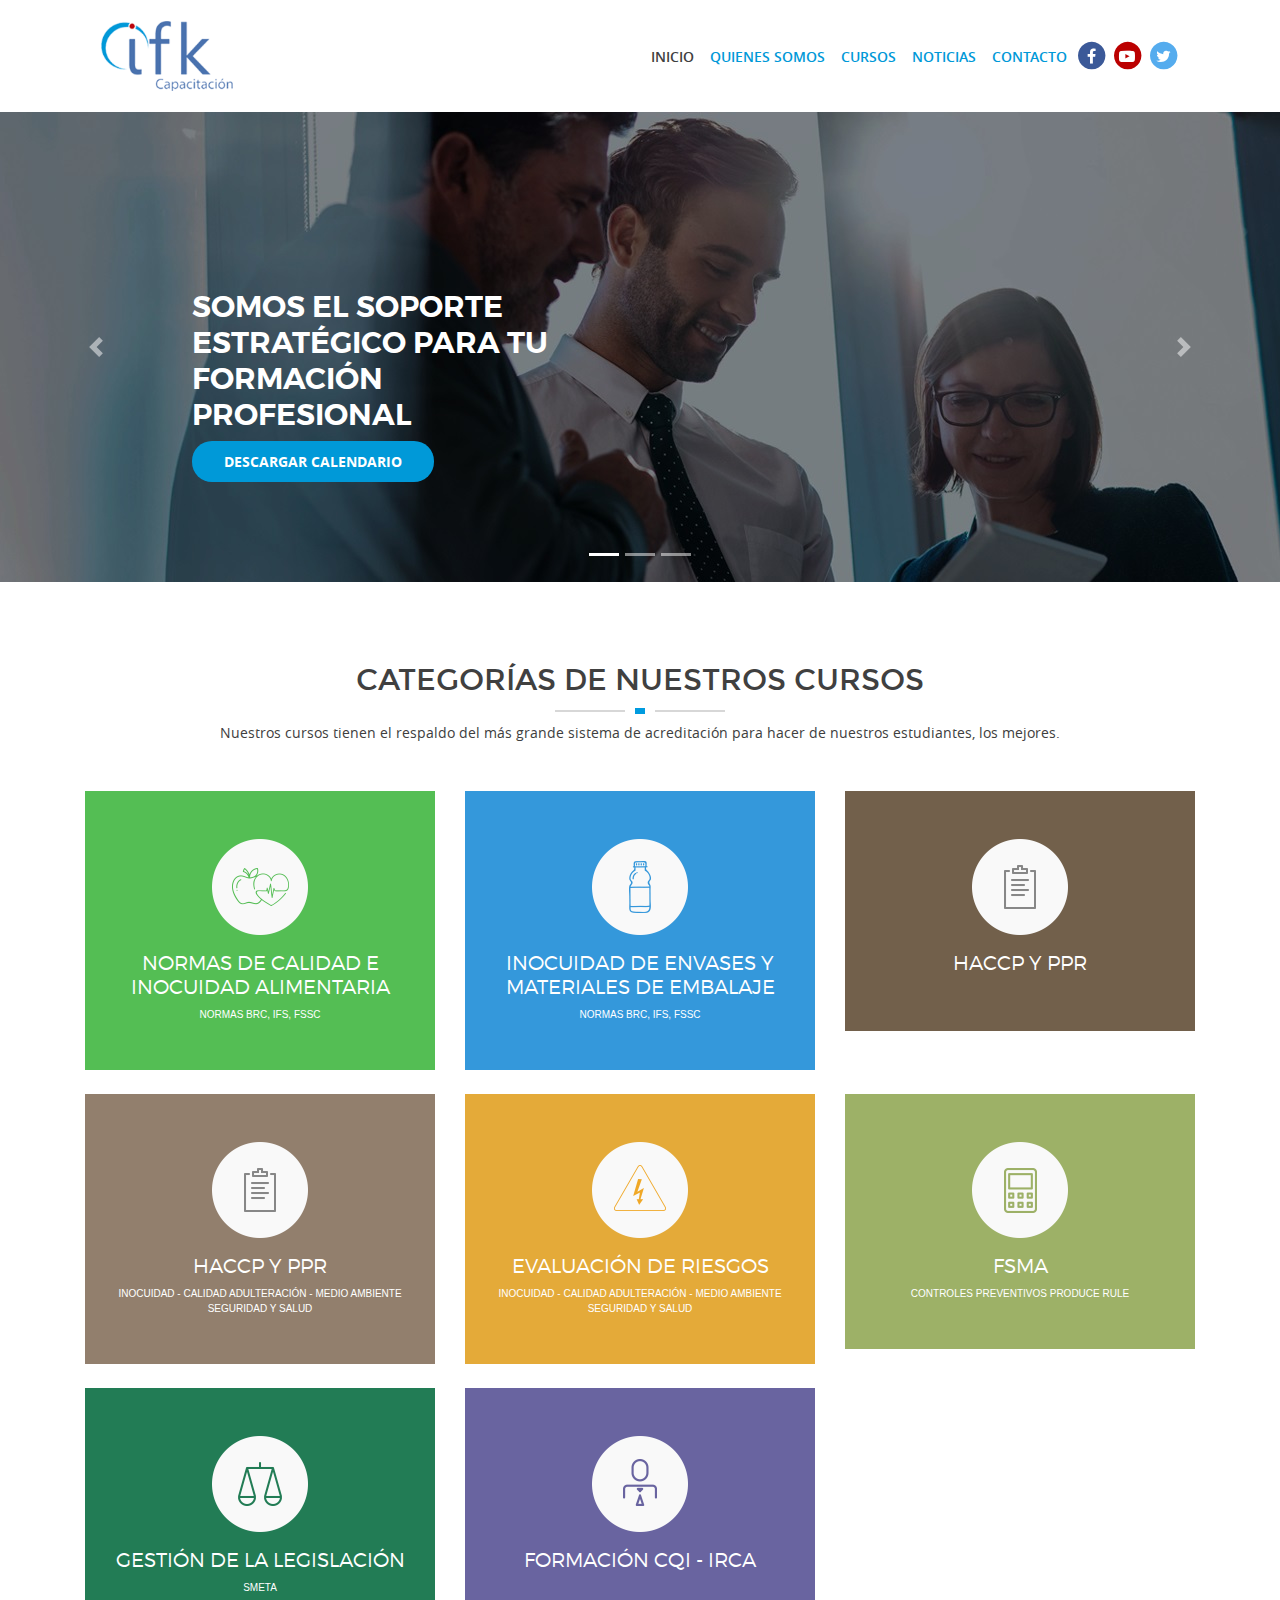
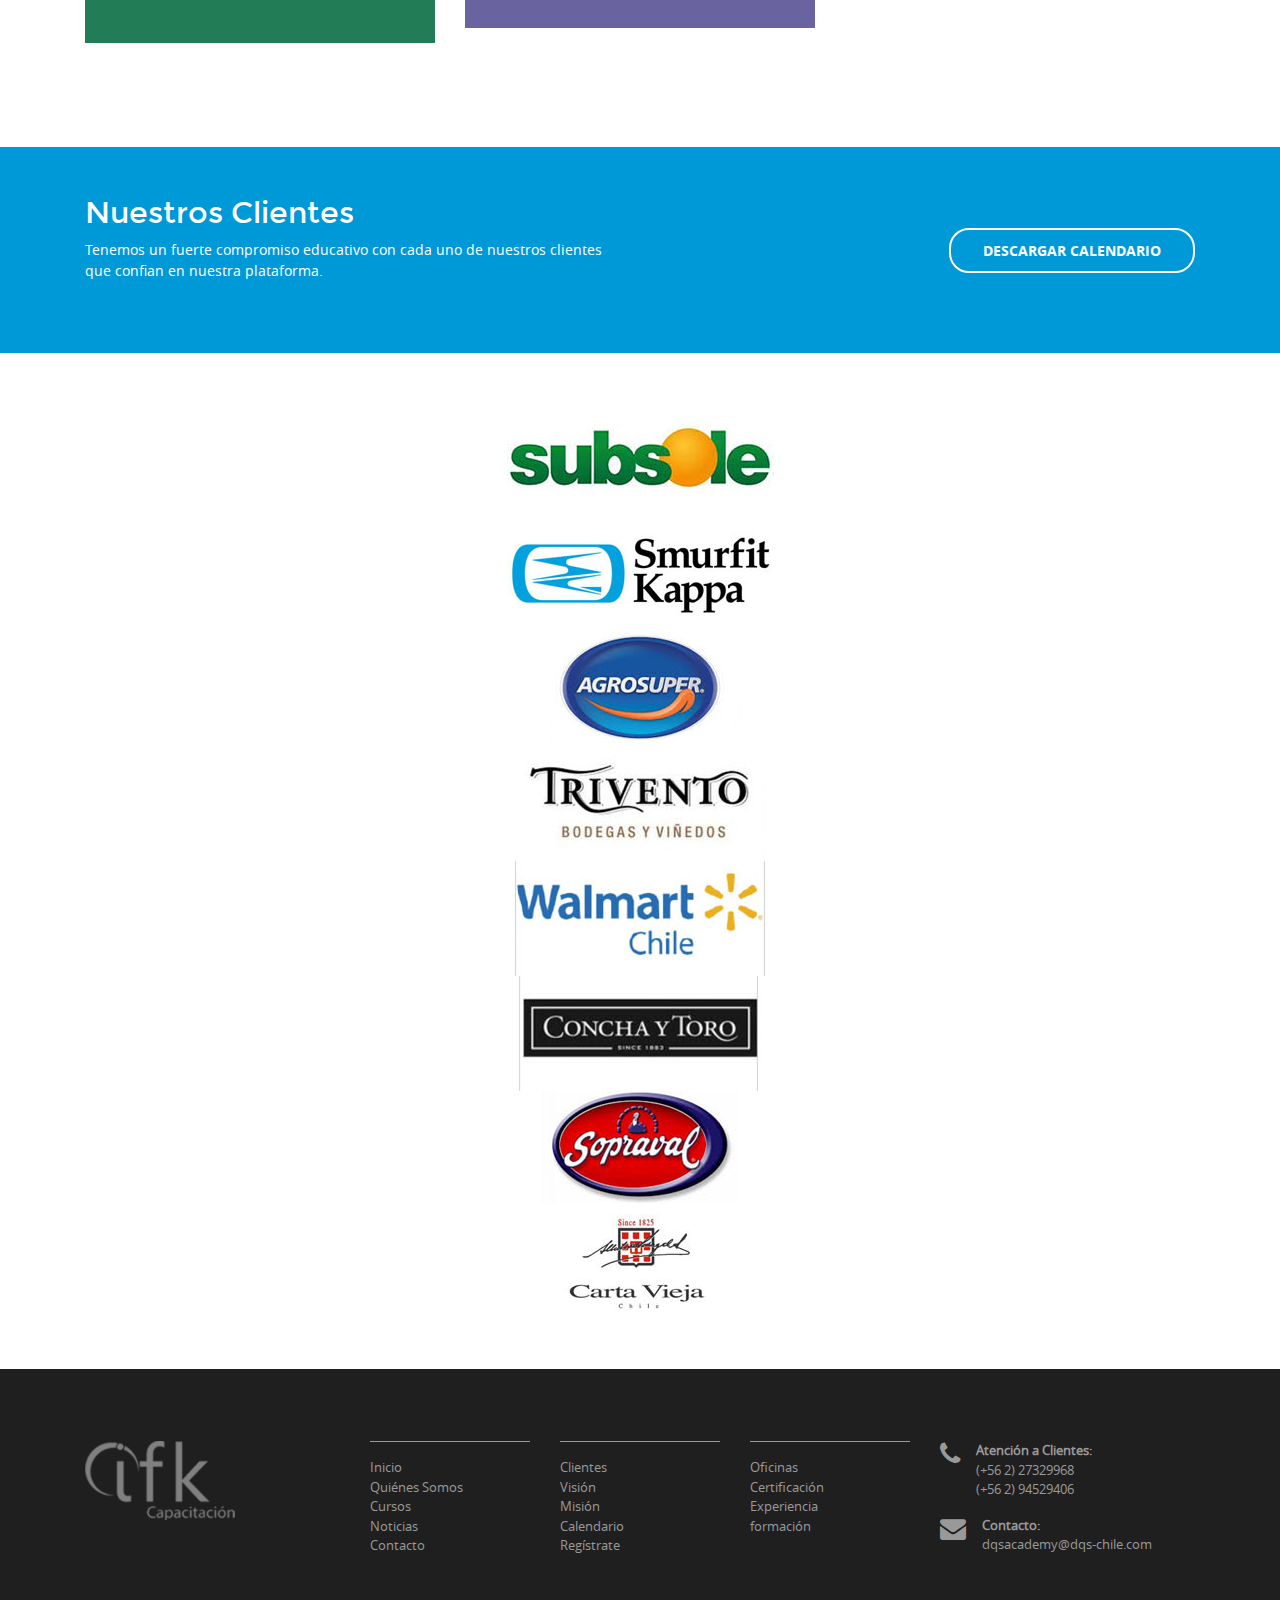
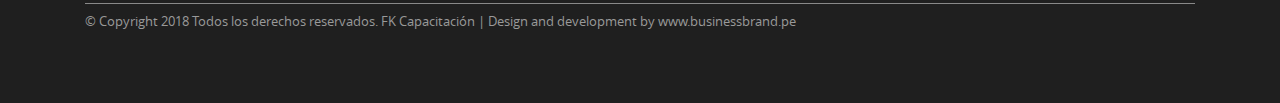
<file: index.html>
<!DOCTYPE html>
<html lang="es">
<head>
    <!-- Required meta tags -->
    <meta charset="utf-8">
    <meta name="viewport" content="width=device-width, initial-scale=1, shrink-to-fit=no">
    <meta http-equiv="X-UA-Compatible" content="ie=edge">

    <!-- Bootstrap CSS -->
    <link rel="stylesheet" href="assets/bootstrap4.1.3/css/bootstrap.min.css" >
    <!-- Light Slider-->
    <link rel="stylesheet" href="assets/lightslider/css/lightslider.min.css" >
    <!-- Font Awesome CSS -->
    <link rel="stylesheet" href="assets/font-awesome-4.7.0/css/font-awesome.min.css">
    <!-- Animate CSS -->
    <link rel="stylesheet"href="assets/animate/animate.min.css" >
    <!-- Hover CSS -->
    <link rel="stylesheet" href="assets/hover/hover-min.css" >
    <!-- AOS CSS -->
    <!-- <link rel="stylesheet" href="assets/aos/aos.css" > -->
    <!-- VectorMap -->
    <link rel="stylesheet" href="assets/jquery-jvectormap-2.0.3/jquery-jvectormap-2.0.3.css" >
    <!-- Custom CSS -->
    <link rel="stylesheet" href="css/main.css">

    <title>IFK Capacitación</title>

</head>
<body>
    <!-- Header -->
    <header class="header pt-2 pb-2">
        <!-- Menu -->
        <div class="main-menu container">
            <nav class="navbar navbar-expand-lg animated fadeInUp">
                <a class="navbar-brand" href="#">
                    <img src="images/ifk_logo_menu.png" height="70" alt="">
                </a>
                <button class="navbar-toggler" type="button" data-toggle="collapse" data-target="#main-menu" aria-controls="main-menu" aria-expanded="false" aria-label="Toggle navigation">
                    <span class="navbar-toggler-icon"></span>
                </button>
                
                <div class="collapse navbar-collapse" id="main-menu">
                    <ul class="navbar-nav ml-auto">
                        <li class="nav-item active">
                            <a class="nav-link" href="index.html">INICIO</a>
                        </li>
                        <li class="nav-item">
                            <a class="nav-link" href="quienes-somos.html">QUIENES SOMOS</a>
                        </li>
                        <li class="nav-item">
                            <a class="nav-link" href="#">CURSOS</a>
                        </li>
                        <li class="nav-item">
                            <a class="nav-link" href="#">NOTICIAS</a>
                        </li>
                        <li class="nav-item">
                            <a class="nav-link" href="contact.html">CONTACTO</a>
                        </li>
                    </ul>
                    <span class="navbar-text">
                        <a class="social facebook facebook-hover" href="#">
                            <span class="fa-stack hvr-grow">
                                <i class="fa fa-circle fa-stack-2x"></i>
                                <i class="fa fa-facebook fa-stack-1x fa-inverse"></i>
                            </span>
                        </a>
                        <a class="social youtube youtube-hover" href="#">
                            <span class="fa-stack hvr-grow">
                                <i class="fa fa-circle fa-stack-2x"></i>
                                <i class="fa fa-youtube-play fa-stack-1x fa-inverse"></i>
                            </span>
                        </a>
                        <a class="social twitter twitter-hover" href="#">
                            <span class="fa-stack hvr-grow">
                                <i class="fa fa-circle fa-stack-2x"></i>
                                <i class="fa fa-twitter fa-stack-1x fa-inverse"></i>
                            </span>
                        </a>
                    </span>
                </div>
            </nav>
        </div> <!-- Menu -->
    </header><!-- Header -->

    <!-- Slider -->
    <section class="slider">
        <div id="carousel-home" class="carousel slide" data-ride="carousel">
            <ol class="carousel-indicators">
                <li data-target="#carousel-home" data-slide-to="0" class="active"></li>
                <li data-target="#carousel-home" data-slide-to="1"></li>
                <li data-target="#carousel-home" data-slide-to="2"></li>
            </ol>
            <div class="carousel-inner">
                <div class="carousel-item active">
                    <div class="item" style="background: url('images/ifk_img_slider.jpg') center top no-repeat; height: 470px"></div>
                    <div class="carousel-caption text-uppercase text-left">
                        <h2 class="title-slider mb-2 animated fadeInLeft">Somos el soporte estratégico para tu formación profesional</h2>
                        <a src="#" class="btn btn-slider animated bounceInUp delay-1s">Descargar calendario</a>
                    </div>
                </div>
                <div class="carousel-item">
                    <div class="item" style="background: url('images/ifk_img_slider.jpg') center top no-repeat; height: 470px;"></div>
                    <div class="carousel-caption text-uppercase text-left">
                        <h2 class="title-slider mb-2 animated fadeInUp">Somos el soporte estratégico para tu formación profesional</h2>
                        <a src="#" class="btn btn-slider animated bounceInUp delay-1s">Descargar calendario</a>
                    </div>
                </div>
                <div class="carousel-item">
                    <div class="item" style="background: url('images/ifk_img_slider.jpg') center top no-repeat; height: 470px;"></div>
                    <div class="carousel-caption text-uppercase text-left">
                        <h2 class="title-slider mb-2 animated fadeInUp">Somos el soporte estratégico para tu formación profesional</h2>
                        <a src="#" class="btn btn-slider animated bounceInUp delay-1s">Descargar calendario</a>
                    </div>
                </div>
            </div>
            <a class="carousel-control-prev" href="#carousel-home" role="button" data-slide="prev">
                <span class="carousel-control-prev-icon" aria-hidden="true"></span>
                <span class="sr-only">Previous</span>
            </a>
            <a class="carousel-control-next" href="#carousel-home" role="button" data-slide="next">
                <span class="carousel-control-next-icon" aria-hidden="true"></span>
                <span class="sr-only">Next</span>
            </a>
        </div>
    </section> <!-- Slider -->

    <!-- Main -->
    <main class="main">
        <!-- Categories -->
        <section class="categories">
            <div class="container">
                <div class="header-section mb-5 text-center">
                    <h1 class="title-section text-uppercase pb-3">Categorías de Nuestros Cursos</h1>
                    <p class="description-section">Nuestros cursos tienen el respaldo del más grande sistema de acreditación para hacer de nuestros estudiantes, los mejores.</p>
                </div>

                <div class="row">
                    <div class="col-12 col-sm-6 col-md-4 col-lg-4">
                        <a href="categoria-curso.html">
                        <div class="item bg-green px-4 py-5 text-uppercase text-white d-flex flex-column align-items-center">
                            <img class="item-icon mb-3 justify-content-center" src="images/ifk_icon_onocuidad_alimentaria.png" title="" alt="">
                            <h1 class="item-title text-center justify-content-center">Normas de Calidad e Inocuidad Alimentaria</h1>
                            <p class="item-description text-center m-0 justify-content-center">Normas BRC, IFS, FSSC</p>
                        </div>
                        </a>
                    </div>

                    <div class="col-12 col-sm-6 col-md-4 col-lg-4">
                        <div class="item bg-cian px-4 py-5 text-uppercase text-white d-flex flex-column align-items-center">
                            <img class="item-icon mb-3 justify-content-center" src="images/ifk_icon_onocuidad_emvases.png" title="" alt="">
                            <h1 class="item-title text-center justify-content-center">Inocuidad de envases y materiales de embalaje</h1>
                            <p class="item-description text-center m-0 justify-content-center">Normas BRC, IFS, FSSC</p>
                        </div>
                    </div>

                    <div class="col-12 col-sm-6 col-md-4 col-lg-4">
                        <div class="item bg-brown px-4 py-5 text-uppercase text-white d-flex flex-column align-items-center">
                            <img class="item-icon mb-3 justify-content-center" src="images/ifk_icon_haccp_ppr.png" title="" alt="">
                            <h1 class="item-title text-center justify-content-center">HACCP y PPR</h1>
                        </div>
                    </div>

                    <div class="col-12 col-sm-6 col-md-4 col-lg-4">
                        <div class="item bg-brown-light px-4 py-5 text-uppercase text-white d-flex flex-column align-items-center">
                            <img class="item-icon mb-3 justify-content-center" src="images/ifk_icon_haccp_ppr.png" title="" alt="">
                            <h1 class="item-title text-center justify-content-center">HACCP y PPR</h1>
                            <p class="item-description text-center m-0 justify-content-center">Inocuidad - Calidad Adulteración - Medio Ambiente Seguridad y Salud</p>
                        </div>
                    </div>

                    <div class="col-12 col-sm-6 col-md-4 col-lg-4">
                        <div class="item bg-orange px-4 py-5 text-uppercase text-white d-flex flex-column align-items-center">
                            <img class="item-icon mb-3 justify-content-center" src="images/ifk_icon_riesgos.png" title="" alt="">
                            <h1 class="item-title text-center justify-content-center">Evaluación de riesgos</h1>
                            <p class="item-description text-center m-0 justify-content-center">Inocuidad - Calidad Adulteración - Medio Ambiente Seguridad y Salud</p>
                        </div>
                    </div>

                    <div class="col-12 col-sm-6 col-md-4 col-lg-4">
                        <div class="item bg-green-light px-4 py-5 text-uppercase text-white d-flex flex-column align-items-center">
                            <img class="item-icon mb-3 justify-content-center" src="images/ifk_icon_fsma.png" title="" alt="">
                            <h1 class="item-title text-center justify-content-center">FSMA</h1>
                            <p class="item-description text-center m-0 justify-content-center">Controles Preventivos Produce Rule</p>
                        </div>
                    </div>

                    <div class="col-12 col-sm-6 col-md-4 col-lg-4">
                        <div class="item bg-green-dark px-4 py-5 text-uppercase text-white d-flex flex-column align-items-center">
                            <img class="item-icon mb-3 justify-content-center" src="images/ifk_icon_legislacion.png" title="" alt="">
                            <h1 class="item-title text-center justify-content-center">Gestión de la legislación </h1>
                            <p class="item-description text-center m-0 justify-content-center">SMETA</p>
                        </div>
                    </div>

                    <div class="col-12 col-sm-6 col-md-4 col-lg-4">
                        <div class="item bg-purple px-4 py-5 text-uppercase text-white d-flex flex-column align-items-center">
                            <img class="item-icon mb-3 justify-content-center" src="images/ifk_icon_cqi_irca.png" title="" alt="">
                            <h1 class="item-title text-center justify-content-center">Formación CQI - IRCA</h1>
                        </div>
                    </div>

                </div>

            </div>
        </section> <!-- Categories -->

        <!-- Customers -->
        <section class="customers">
            <div class=" container-fluid py-5 bg-primary-ifk text-white">
                <div class="container">
                    <div class="row">
                        <div class="col-12 col-md-6 mb-4">
                            <h1 class="title-customers">Nuestros Clientes</h1>
                            <p class="description-customers m-0">Tenemos un fuerte compromiso educativo con cada uno de nuestros clientes que confian en nuestra plataforma.</p>
                        </div>
                        <div class="col-12 col-md-6">
                            <div class="h-100">
                                <div class="d-flex flex-column justify-content-center align-items-md-end align-items-sm-center h-100">
                                    <a href="#" class="text-uppercase btn-customers" >Descargar Calendario</a>
                                </div>
                            </div>
                        </div>
                    </div>
                </div>
            </div>

            <div class="slider-customers text-center">
                <div class="container py-5">
                    <div id="slider-customers" class="">
                        <div><a href="#" target="_blank"><img src="images/ifk_customer_01.jpg" alt="" class="img-fluid"></a></div>
                        <div><a href="#" target="_blank"><img src="images/ifk_customer_02.jpg" alt="" class="img-fluid"></a></div>
                        <div><a href="#" target="_blank"><img src="images/ifk_customer_03.jpg" alt="" class="img-fluid"></a></div>
                        <div><a href="#" target="_blank"><img src="images/ifk_customer_04.jpg" alt="" class="img-fluid"></a></div>
                        <div><a href="#" target="_blank"><img src="images/ifk_customer_05.jpg" alt="" class="img-fluid"></a></div>
                        <div><a href="#" target="_blank"><img src="images/ifk_customer_06.jpg" alt="" class="img-fluid"></a></div>
                        <div><a href="#" target="_blank"><img src="images/ifk_customer_07.jpg" alt="" class="img-fluid"></a></div>
                        <div><a href="#" target="_blank"><img src="images/ifk_customer_08.jpg" alt="" class="img-fluid"></a></div>
                    </div>                        
                </div>
            </div>

        </section> <!-- Customers -->

    </main> <!-- Main -->
    
    <!-- Footer -->
    <footer class="footer bg-gray-dark py-4">
        <div class="container py-5">
            <div class="mb-2">
                <div class="row">
                    <div class="col-md-3 mb-4">
                        <img src="images/ifk_logo_gray_light.png" width="150px">
                    </div>
                    <div class="col-md-2 mb-4">
                        <div class="ifk-border-top pt-3">
                            <ul>
                                <li><a href="#">Inicio</a></li>
                                <li><a href="#">Quiénes Somos</a></li>
                                <li><a href="#">Cursos</a></li>
                                <li><a href="#">Noticias</a></li>
                                <li><a href="#">Contacto</a></li>
                            </ul>
                        </div>
                    </div>
                    <div class="col-md-2 mb-4">
                        <div class="ifk-border-top pt-3">
                            <ul>
                                <li><a href="#">Clientes</a></li>
                                <li><a href="#">Visión</a></li>
                                <li><a href="#">Misión</a></li>
                                <li><a href="#">Calendario</a></li>
                                <li><a href="#">Regístrate</a></li>
                            </ul>
                        </div>
                    </div>
                    <div class="col-md-2 mb-4">
                        <div class="ifk-border-top pt-3">
                            <ul>
                                <li><a href="#">Oficinas</a></li>
                                <li><a href="#">Certificación</a></li>
                                <li><a href="#">Experiencia</a></li>
                                <li><a href="#">formación</a></li>
                            </ul>
                        </div>
                    </div>
                    <div class="col-md-3 mb-4">
                        <div class="row">
                            <address class="col-6 col-md-12">
                                <div class="float-left mr-3">
                                    <i class="fa fa-phone fa-2x"></i>
                                </div>
                                <div class="float-left">
                                    <strong class="phone">Atención a Clientes:</strong><br>
                                    <span>(+56 2) 27329968</span><br>
                                    <span>(+56 2) 94529406</span>
                                </div>
                            </address>
                            <address class="col-6 col-md-12">
                                <div class="float-left mr-3">
                                    <i class="fa fa-envelope fa-2x"></i>
                                </div>
                                <div class="float-left">
                                    <strong>Contacto:</strong><br>
                                    <a href="mailto:dqsacademy@dqs-chile.com">dqsacademy@dqs-chile.com</a>
                                </div>
                            </address>
                        </div>
                    </div>
                </div>
            </div>
            <div class="copyright">
                <hr class="mb-2 mt-0">
                <p class="m-0">© Copyright 2018 Todos los derechos reservados. FK Capacitación | Design and development by <a href="http://www.businessbrand.pe" target="_blank">www.businessbrand.pe</a></p>
            </div>
        </div>
    </footer> <!-- Footer -->
    
    <!-- Optional JavaScript -->
    <!-- jQuery first, then Popper.js, then Bootstrap JS -->
    <script src="js/jquery.min.js"></script>
    <script src="assets/bootstrap4.1.3/js/popper.min.js"></script>
    <script src="assets/bootstrap4.1.3/js/bootstrap.min.js"></script>
    <!-- MatchHeight JS -->
    <script src="assets/jquery-match-height/jquery.matchHeight-min.js"></script>
    <!-- Light Slider JS-->
    <script src="assets/lightslider/js/lightslider.min.js"></script>
    <!-- AOS JS -->
    <!-- <script src="assets/aos/aos.js"></script> -->
    <!-- VectorMap JS-->
    <script src="assets/jquery-jvectormap-2.0.3/jquery-jvectormap-2.0.3.min.js"></script>
    <script src="assets/jquery-jvectormap-2.0.3/jquery-jvectormap-world-mill-en.js"></script>
    <!-- Custom JS -->
    <script src="js/main.js"></script>

</body>
</html>
</file>
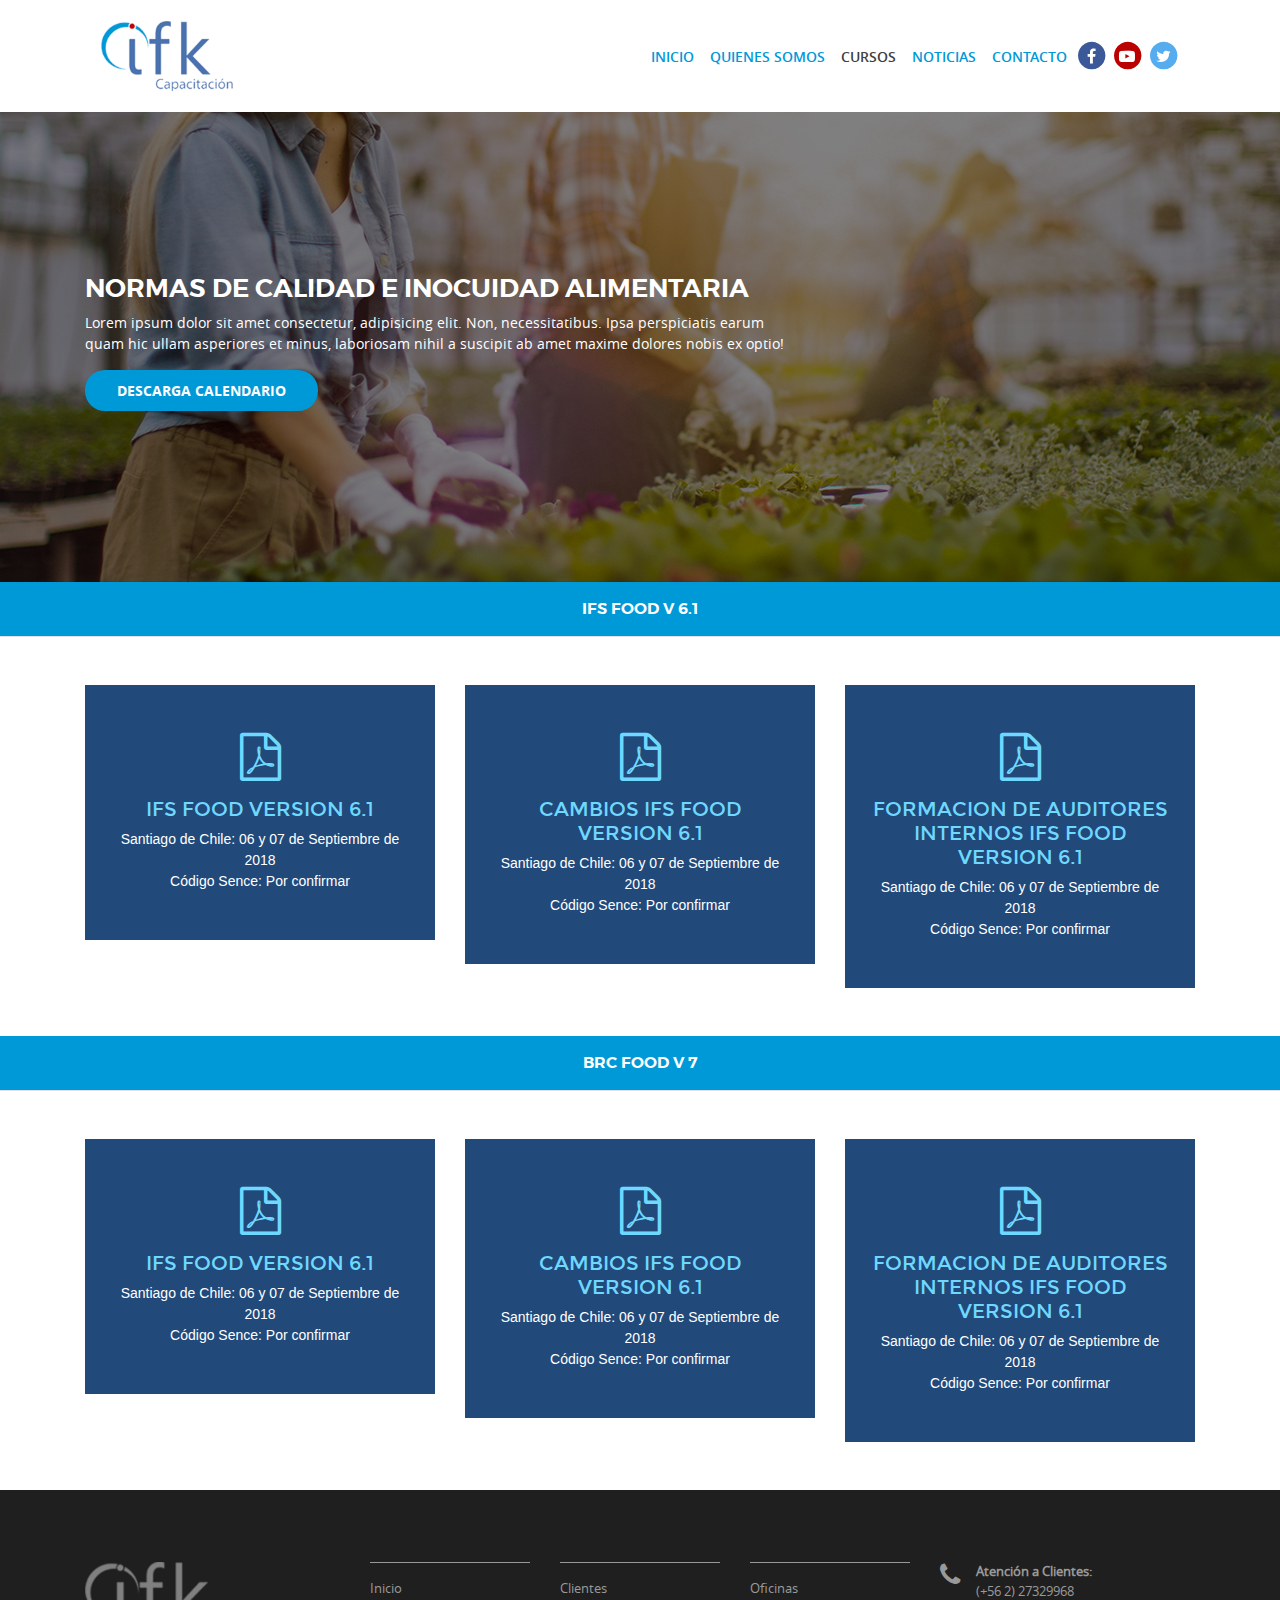
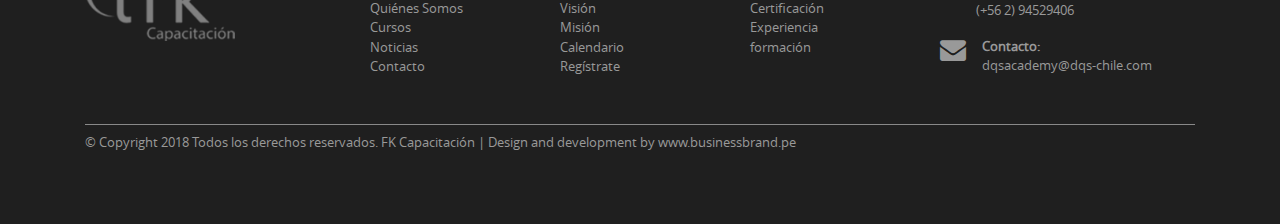
<file: categoria-curso.html>
<!DOCTYPE html>
<html lang="es">
<head>
    <!-- Required meta tags -->
    <meta charset="utf-8">
    <meta name="viewport" content="width=device-width, initial-scale=1, shrink-to-fit=no">
    <meta http-equiv="X-UA-Compatible" content="ie=edge">

    <!-- Bootstrap CSS -->
    <link rel="stylesheet" href="assets/bootstrap4.1.3/css/bootstrap.min.css" >
    <!-- Light Slider-->
    <link rel="stylesheet" href="assets/lightslider/css/lightslider.min.css" >
    <!-- Font Awesome CSS -->
    <link rel="stylesheet" href="assets/font-awesome-4.7.0/css/font-awesome.min.css">
    <!-- Animate CSS -->
    <link rel="stylesheet"href="assets/animate/animate.min.css" >
    <!-- Hover CSS -->
    <link rel="stylesheet" href="assets/hover/hover-min.css" >
    <!-- AOS CSS -->
    <!-- <link rel="stylesheet" href="assets/aos/aos.css" > -->
    <!-- VectorMap -->
    <link rel="stylesheet" href="assets/jquery-jvectormap-2.0.3/jquery-jvectormap-2.0.3.css" >
    <!-- Custom CSS -->
    <link rel="stylesheet" href="css/main.css">

    <title>Quiénes Somos | IFK Capacitación</title>

</head>
<body>
    <!-- Header -->
    <header class="header pt-2 pb-2">
        <!-- Menu -->
        <div class="main-menu container">
            <nav class="navbar navbar-expand-lg animated fadeInUp">
                <a class="navbar-brand" href="#">
                    <img src="images/ifk_logo_menu.png" height="70" alt="">
                </a>
                <button class="navbar-toggler" type="button" data-toggle="collapse" data-target="#main-menu" aria-controls="main-menu" aria-expanded="false" aria-label="Toggle navigation">
                    <span class="navbar-toggler-icon"></span>
                </button>
                
                <div class="collapse navbar-collapse" id="main-menu">
                    <ul class="navbar-nav ml-auto">
                        <li class="nav-item">
                            <a class="nav-link" href="index.html">INICIO</a>
                        </li>
                        <li class="nav-item">
                            <a class="nav-link" href="quienes-somos.html">QUIENES SOMOS</a>
                        </li>
                        <li class="nav-item active">
                            <a class="nav-link" href="#">CURSOS</a>
                        </li>
                        <li class="nav-item">
                            <a class="nav-link" href="#">NOTICIAS</a>
                        </li>
                        <li class="nav-item">
                            <a class="nav-link" href="#">CONTACTO</a>
                        </li>
                    </ul>
                    <span class="navbar-text">
                        <a class="social facebook facebook-hover" href="#">
                            <span class="fa-stack hvr-grow">
                                <i class="fa fa-circle fa-stack-2x"></i>
                                <i class="fa fa-facebook fa-stack-1x fa-inverse"></i>
                            </span>
                        </a>
                        <a class="social youtube youtube-hover" href="#">
                            <span class="fa-stack hvr-grow">
                                <i class="fa fa-circle fa-stack-2x"></i>
                                <i class="fa fa-youtube-play fa-stack-1x fa-inverse"></i>
                            </span>
                        </a>
                        <a class="social twitter twitter-hover" href="#">
                            <span class="fa-stack hvr-grow">
                                <i class="fa fa-circle fa-stack-2x"></i>
                                <i class="fa fa-twitter fa-stack-1x fa-inverse"></i>
                            </span>
                        </a>
                    </span>
                </div>
            </nav>
        </div> <!-- Menu -->
    </header><!-- Header -->

    <!-- Main -->
    <main class="main">
        <!-- Content Header  -->
        <section class="content-header">
            <div class="content-header-background" style="background: url('images/ifk_bg_page_category.jpg') center top no-repeat; background-size: cover; height: 470px">
                <div class="container h-100 d-flex flex-column justify-content-center text-white">
                    <h1 class="title text-uppercase animated fadeInLeft">Normas de Calidad e Inocuidad Alimentaria</h1>
                    <div class="description animated fadeInLeft delay-1s">
                        <p>Lorem ipsum dolor sit amet consectetur, adipisicing elit. Non, necessitatibus. Ipsa perspiciatis earum quam hic ullam asperiores et minus, laboriosam nihil a suscipit ab amet maxime dolores nobis ex optio!</p>
                    </div>
                    <div class="button animated fadeInUp delay-2s">
                        <a href="#" class="button text-uppercase">Descarga Calendario</a>
                    </div>
                </div>
            </div>
        </section><!-- Content Header  -->
        
        <section class="content">
            <div class="page-category">
                <div class="accordion" id="accordion-category">

                    <div class="sub-title border-bottom">
                        <a href="#collapse-1" aria-controls="collapse-1" aria-expanded="true" data-toggle="collapse" role="button" class="d-block">IFS FOOD V 6.1</a>
                    </div>
                    <div id="collapse-1" class="collapse show">
                        <div class="container pt-5 pb-4">
                            <div class="row">
                                <div class="col-12 col-sm-6 col-md-4">
                                    <a href="curso.html">
                                        <div class="item px-4 py-5 text-center">
                                            <!-- <img class="icon mb-3" src="images/ifk_icon_pdf.png" alt="" title=""> -->
                                            <i class="icon fa fa-file-pdf-o fa-3x mb-3"></i>
                                            <h1 class="title">IFS FOOD VERSION 6.1</h1>
                                            <p class="description m-0">
                                                Santiago de Chile: 06 y 07 de Septiembre de 2018<br>
                                                Código Sence: Por confirmar
                                            </p>
                                        </div>
                                    </a>
                                </div>

                                <div class="col-12 col-sm-6 col-md-4">
                                    <a href="#">
                                        <div class="item px-4 py-5 text-center">
                                            <!-- <img class="icon mb-3" src="images/ifk_icon_pdf.png" alt="" title=""> -->
                                            <i class="icon fa fa-file-pdf-o fa-3x mb-3"></i>
                                            <h1 class="title">CAMBIOS IFS FOOD VERSION 6.1</h1>
                                            <p class="description m-0">
                                                Santiago de Chile: 06 y 07 de Septiembre de 2018<br>
                                                Código Sence: Por confirmar
                                            </p>
                                        </div>
                                    </a>
                                </div>

                                <div class="col-12 col-sm-6 col-md-4">
                                    <a href="#">
                                        <div class="item px-4 py-5 text-center">
                                            <!-- <img class="icon mb-3" src="images/ifk_icon_pdf.png" alt="" title=""> -->
                                            <i class="icon fa fa-file-pdf-o fa-3x mb-3"></i>
                                            <h1 class="title">FORMACION DE AUDITORES INTERNOS IFS FOOD VERSION 6.1</h1>
                                            <p class="description m-0">
                                                Santiago de Chile: 06 y 07 de Septiembre de 2018<br>
                                                Código Sence: Por confirmar
                                            </p>
                                        </div>
                                    </a>
                                </div>

                            </div>
                        </div>
                    </div>

                    <div class="sub-title border-bottom">
                        <a href="#collapse-2" aria-controls="collapse-2" aria-expanded="false" data-toggle="collapse" role="button" class="d-block">BRC FOOD V 7</a>
                    </div>
                    <div id="collapse-2" class="collapse show">
                        <div class="container pt-5 pb-4">
                            <div class="row">
                                <div class="col-12 col-sm-6 col-md-4">
                                    <a href="#">
                                        <div class="item px-4 py-5 text-center">
                                            <!-- <img class="icon mb-3" src="images/ifk_icon_pdf.png" alt="" title=""> -->
                                            <i class="icon fa fa-file-pdf-o fa-3x mb-3"></i>
                                            <h1 class="title">IFS FOOD VERSION 6.1</h1>
                                            <p class="description m-0">
                                                Santiago de Chile: 06 y 07 de Septiembre de 2018<br>
                                                Código Sence: Por confirmar
                                            </p>
                                        </div>
                                    </a>
                                </div>

                                <div class="col-12 col-sm-6 col-md-4">
                                    <a href="#">
                                        <div class="item px-4 py-5 text-center">
                                            <!-- <img class="icon mb-3" src="images/ifk_icon_pdf.png" alt="" title=""> -->
                                            <i class="icon fa fa-file-pdf-o fa-3x mb-3"></i>
                                            <h1 class="title">CAMBIOS IFS FOOD VERSION 6.1</h1>
                                            <p class="description m-0">
                                                Santiago de Chile: 06 y 07 de Septiembre de 2018<br>
                                                Código Sence: Por confirmar
                                            </p>
                                        </div>
                                    </a>
                                </div>

                                <div class="col-12 col-sm-6 col-md-4">
                                    <a href="#">
                                        <div class="item px-4 py-5 text-center">
                                            <!-- <img class="icon mb-3" src="images/ifk_icon_pdf.png" alt="" title=""> -->
                                            <i class="icon fa fa-file-pdf-o fa-3x mb-3"></i>
                                            <h1 class="title">FORMACION DE AUDITORES INTERNOS IFS FOOD VERSION 6.1</h1>
                                            <p class="description m-0">
                                                Santiago de Chile: 06 y 07 de Septiembre de 2018<br>
                                                Código Sence: Por confirmar
                                            </p>
                                        </div>
                                    </a>
                                </div>

                            </div>
                        </div>
                    </div>

                </div>
            </div>
        </section>

    </main> <!-- Main -->

    <!-- Footer -->
    <footer class="footer bg-gray-dark py-4">
        <div class="container py-5">
            <div class="mb-2">
                <div class="row">
                    <div class="col-md-3 mb-4">
                        <img src="images/ifk_logo_gray_light.png" width="150px">
                    </div>
                    <div class="col-md-2 mb-4">
                        <div class="ifk-border-top pt-3">
                            <ul>
                                <li><a href="#">Inicio</a></li>
                                <li><a href="#">Quiénes Somos</a></li>
                                <li><a href="#">Cursos</a></li>
                                <li><a href="#">Noticias</a></li>
                                <li><a href="#">Contacto</a></li>
                            </ul>
                        </div>
                    </div>
                    <div class="col-md-2 mb-4">
                        <div class="ifk-border-top pt-3">
                            <ul>
                                <li><a href="#">Clientes</a></li>
                                <li><a href="#">Visión</a></li>
                                <li><a href="#">Misión</a></li>
                                <li><a href="#">Calendario</a></li>
                                <li><a href="#">Regístrate</a></li>
                            </ul>
                        </div>
                    </div>
                    <div class="col-md-2 mb-4">
                        <div class="ifk-border-top pt-3">
                            <ul>
                                <li><a href="#">Oficinas</a></li>
                                <li><a href="#">Certificación</a></li>
                                <li><a href="#">Experiencia</a></li>
                                <li><a href="#">formación</a></li>
                            </ul>
                        </div>
                    </div>
                    <div class="col-md-3 mb-4">
                        <div class="row">
                            <address class="col-6 col-md-12">
                                <div class="float-left mr-3">
                                    <i class="fa fa-phone fa-2x"></i>
                                </div>
                                <div class="float-left">
                                    <strong class="phone">Atención a Clientes:</strong><br>
                                    <span>(+56 2) 27329968</span><br>
                                    <span>(+56 2) 94529406</span>
                                </div>
                            </address>
                            <address class="col-6 col-md-12">
                                <div class="float-left mr-3">
                                    <i class="fa fa-envelope fa-2x"></i>
                                </div>
                                <div class="float-left">
                                    <strong>Contacto:</strong><br>
                                    <a href="mailto:dqsacademy@dqs-chile.com">dqsacademy@dqs-chile.com</a>
                                </div>
                            </address>
                        </div>
                    </div>
                </div>
            </div>
            <div class="copyright">
                <hr class="mb-2 mt-0">
                <p class="m-0">© Copyright 2018 Todos los derechos reservados. FK Capacitación | Design and development by <a href="http://www.businessbrand.pe" target="_blank">www.businessbrand.pe</a></p>
            </div>
        </div>
    </footer> <!-- Footer -->
    
    <!-- Optional JavaScript -->
    <!-- jQuery first, then Popper.js, then Bootstrap JS -->
    <script src="js/jquery.min.js"></script>
    <script src="assets/bootstrap4.1.3/js/popper.min.js"></script>
    <script src="assets/bootstrap4.1.3/js/bootstrap.min.js"></script>
    <!-- MatchHeight JS -->
    <script src="assets/jquery-match-height/jquery.matchHeight-min.js"></script>
    <!-- Light Slider JS-->
    <script src="assets/lightslider/js/lightslider.min.js"></script>
    <!-- AOS JS -->
    <!-- <script src="assets/aos/aos.js"></script> -->
    <!-- VectorMap JS-->
    <script src="assets/jquery-jvectormap-2.0.3/jquery-jvectormap-2.0.3.min.js"></script>
    <script src="assets/jquery-jvectormap-2.0.3/jquery-jvectormap-world-mill-en.js"></script>
    <!-- Custom JS -->
    <script src="js/main.js"></script>

</body>
</html>
</file>
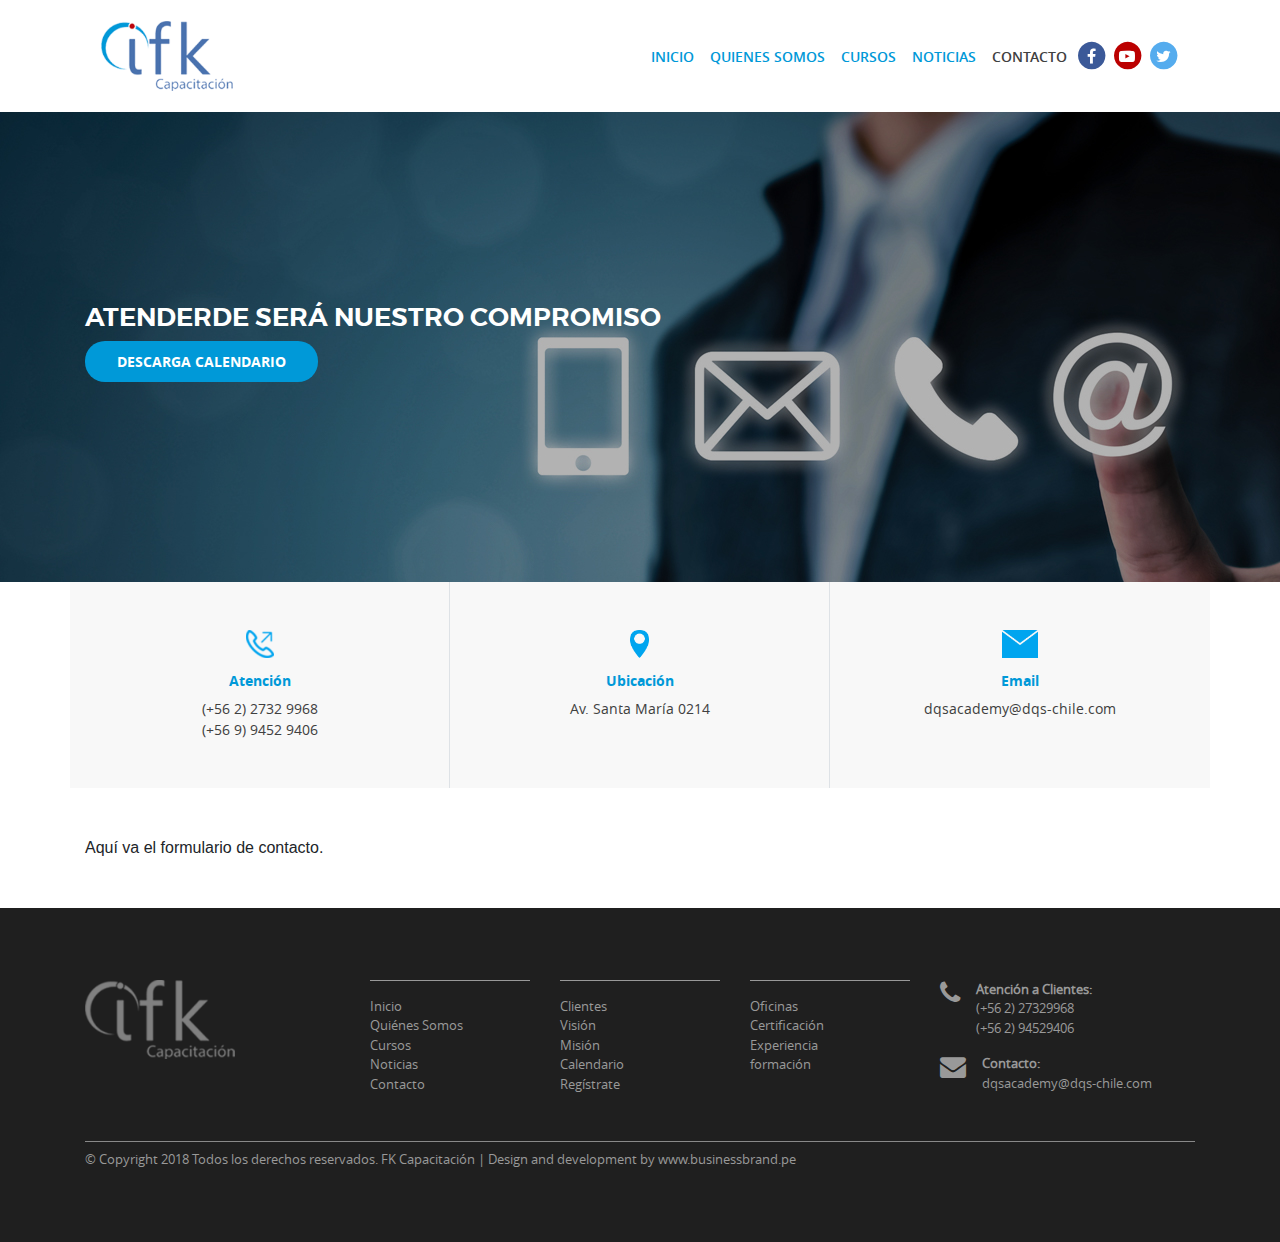
<file: contact.html>
<!DOCTYPE html>
<html lang="es">
<head>
    <!-- Required meta tags -->
    <meta charset="utf-8">
    <meta name="viewport" content="width=device-width, initial-scale=1, shrink-to-fit=no">
    <meta http-equiv="X-UA-Compatible" content="ie=edge">

    <!-- Bootstrap CSS -->
    <link rel="stylesheet" href="assets/bootstrap4.1.3/css/bootstrap.min.css" >
    <!-- Light Slider-->
    <link rel="stylesheet" href="assets/lightslider/css/lightslider.min.css" >
    <!-- Font Awesome CSS -->
    <link rel="stylesheet" href="assets/font-awesome-4.7.0/css/font-awesome.min.css">
    <!-- Animate CSS -->
    <link rel="stylesheet"href="assets/animate/animate.min.css" >
    <!-- Hover CSS -->
    <link rel="stylesheet" href="assets/hover/hover-min.css" >
    <!-- AOS CSS -->
    <!-- <link rel="stylesheet" href="assets/aos/aos.css" > -->
    <!-- VectorMap -->
    <link rel="stylesheet" href="assets/jquery-jvectormap-2.0.3/jquery-jvectormap-2.0.3.css" >
    <!-- Custom CSS -->
    <link rel="stylesheet" href="css/main.css">

    <title>Quiénes Somos | IFK Capacitación</title>

</head>
<body>
    <!-- Header -->
    <header class="header pt-2 pb-2">
        <!-- Menu -->
        <div class="main-menu container">
            <nav class="navbar navbar-expand-lg animated fadeInUp">
                <a class="navbar-brand" href="#">
                    <img src="images/ifk_logo_menu.png" height="70" alt="">
                </a>
                <button class="navbar-toggler" type="button" data-toggle="collapse" data-target="#main-menu" aria-controls="main-menu" aria-expanded="false" aria-label="Toggle navigation">
                    <span class="navbar-toggler-icon"></span>
                </button>
                
                <div class="collapse navbar-collapse" id="main-menu">
                    <ul class="navbar-nav ml-auto">
                        <li class="nav-item">
                            <a class="nav-link" href="index.html">INICIO</a>
                        </li>
                        <li class="nav-item">
                            <a class="nav-link" href="quienes-somos.html">QUIENES SOMOS</a>
                        </li>
                        <li class="nav-item">
                            <a class="nav-link" href="#">CURSOS</a>
                        </li>
                        <li class="nav-item">
                            <a class="nav-link" href="#">NOTICIAS</a>
                        </li>
                        <li class="nav-item active">
                            <a class="nav-link" href="contact.html">CONTACTO</a>
                        </li>
                    </ul>
                    <span class="navbar-text">
                        <a class="social facebook facebook-hover" href="#">
                            <span class="fa-stack hvr-grow">
                                <i class="fa fa-circle fa-stack-2x"></i>
                                <i class="fa fa-facebook fa-stack-1x fa-inverse"></i>
                            </span>
                        </a>
                        <a class="social youtube youtube-hover" href="#">
                            <span class="fa-stack hvr-grow">
                                <i class="fa fa-circle fa-stack-2x"></i>
                                <i class="fa fa-youtube-play fa-stack-1x fa-inverse"></i>
                            </span>
                        </a>
                        <a class="social twitter twitter-hover" href="#">
                            <span class="fa-stack hvr-grow">
                                <i class="fa fa-circle fa-stack-2x"></i>
                                <i class="fa fa-twitter fa-stack-1x fa-inverse"></i>
                            </span>
                        </a>
                    </span>
                </div>
            </nav>
        </div> <!-- Menu -->
    </header><!-- Header -->

    <!-- Main -->
    <main class="main">
        <!-- Content Header  -->
        <section class="content-header">
            <div class="content-header-background" style="background: url('images/ifk_bg_page_contact.jpg') center top no-repeat; background-size: cover; height: 470px">
                <div class="container h-100 d-flex flex-column justify-content-center text-white">
                    <h1 class="title text-uppercase animated fadeInLeft">Atenderde será nuestro compromiso</h1>
                    <div class="button animated fadeInUp delay-1s">
                        <a href="#" class="button text-uppercase">Descarga Calendario</a>
                    </div>
                </div>
            </div>
        </section><!-- Content Header  -->

        <!--Content-->
        <section class="content">
            <div class="page-contact container">
                <div class="row mb-5">
                    <div class="col-12 col-sm-12 col-md-4 item text-center border-right py-5">
                        <img src="images/ifk_icon_phone_2.png" alt="" class="icon">
                        <h1 class="title">Atención</h1>
                        <p class="description">
                            (+56 2) 2732 9968<br>
                            (+56 9) 9452 9406
                        </p>
                    </div>

                    <div class="col-12 col-sm-12 col-md-4 item text-center border-right py-5">
                        <img src="images/ifk_icon_location.png" alt="" class="icon">
                        <h1 class="title">Ubicación</h1>
                        <p class="description"> Av. Santa María 0214 </p>
                    </div>

                    <div class="col-12 col-sm-12 col-md-4 item text-center py-5">
                        <img src="images/ifk_icon_mail_blue.png" alt="" class="icon">
                        <h1 class="title">Email</h1>
                        <p class="description">dqsacademy@dqs-chile.com</p>
                    </div>

                </div>

                <div class="contact-form mb-5">
                    Aquí va el formulario de contacto.
                </div>

            </div>
        </section><!--Content-->

    </main> <!-- Main -->

    <!-- Footer -->
    <footer class="footer bg-gray-dark py-4">
        <div class="container py-5">
            <div class="mb-2">
                <div class="row">
                    <div class="col-md-3 mb-4">
                        <img src="images/ifk_logo_gray_light.png" width="150px">
                    </div>
                    <div class="col-md-2 mb-4">
                        <div class="ifk-border-top pt-3">
                            <ul>
                                <li><a href="#">Inicio</a></li>
                                <li><a href="#">Quiénes Somos</a></li>
                                <li><a href="#">Cursos</a></li>
                                <li><a href="#">Noticias</a></li>
                                <li><a href="#">Contacto</a></li>
                            </ul>
                        </div>
                    </div>
                    <div class="col-md-2 mb-4">
                        <div class="ifk-border-top pt-3">
                            <ul>
                                <li><a href="#">Clientes</a></li>
                                <li><a href="#">Visión</a></li>
                                <li><a href="#">Misión</a></li>
                                <li><a href="#">Calendario</a></li>
                                <li><a href="#">Regístrate</a></li>
                            </ul>
                        </div>
                    </div>
                    <div class="col-md-2 mb-4">
                        <div class="ifk-border-top pt-3">
                            <ul>
                                <li><a href="#">Oficinas</a></li>
                                <li><a href="#">Certificación</a></li>
                                <li><a href="#">Experiencia</a></li>
                                <li><a href="#">formación</a></li>
                            </ul>
                        </div>
                    </div>
                    <div class="col-md-3 mb-4">
                        <div class="row">
                            <address class="col-6 col-md-12">
                                <div class="float-left mr-3">
                                    <i class="fa fa-phone fa-2x"></i>
                                </div>
                                <div class="float-left">
                                    <strong class="phone">Atención a Clientes:</strong><br>
                                    <span>(+56 2) 27329968</span><br>
                                    <span>(+56 2) 94529406</span>
                                </div>
                            </address>
                            <address class="col-6 col-md-12">
                                <div class="float-left mr-3">
                                    <i class="fa fa-envelope fa-2x"></i>
                                </div>
                                <div class="float-left">
                                    <strong>Contacto:</strong><br>
                                    <a href="mailto:dqsacademy@dqs-chile.com">dqsacademy@dqs-chile.com</a>
                                </div>
                            </address>
                        </div>
                    </div>
                </div>
            </div>
            <div class="copyright">
                <hr class="mb-2 mt-0">
                <p class="m-0">© Copyright 2018 Todos los derechos reservados. FK Capacitación | Design and development by <a href="http://www.businessbrand.pe" target="_blank">www.businessbrand.pe</a></p>
            </div>
        </div>
    </footer> <!-- Footer -->
    
    <!-- Optional JavaScript -->
    <!-- jQuery first, then Popper.js, then Bootstrap JS -->
    <script src="js/jquery.min.js"></script>
    <script src="assets/bootstrap4.1.3/js/popper.min.js"></script>
    <script src="assets/bootstrap4.1.3/js/bootstrap.min.js"></script>
    <!-- MatchHeight JS -->
    <script src="assets/jquery-match-height/jquery.matchHeight-min.js"></script>
    <!-- Light Slider JS-->
    <script src="assets/lightslider/js/lightslider.min.js"></script>
    <!-- AOS JS -->
    <!-- <script src="assets/aos/aos.js"></script> -->
    <!-- VectorMap JS-->
    <script src="assets/jquery-jvectormap-2.0.3/jquery-jvectormap-2.0.3.min.js"></script>
    <script src="assets/jquery-jvectormap-2.0.3/jquery-jvectormap-world-mill-en.js"></script>
    <!-- Custom JS -->
    <script src="js/main.js"></script>

</body>
</html>
</file>
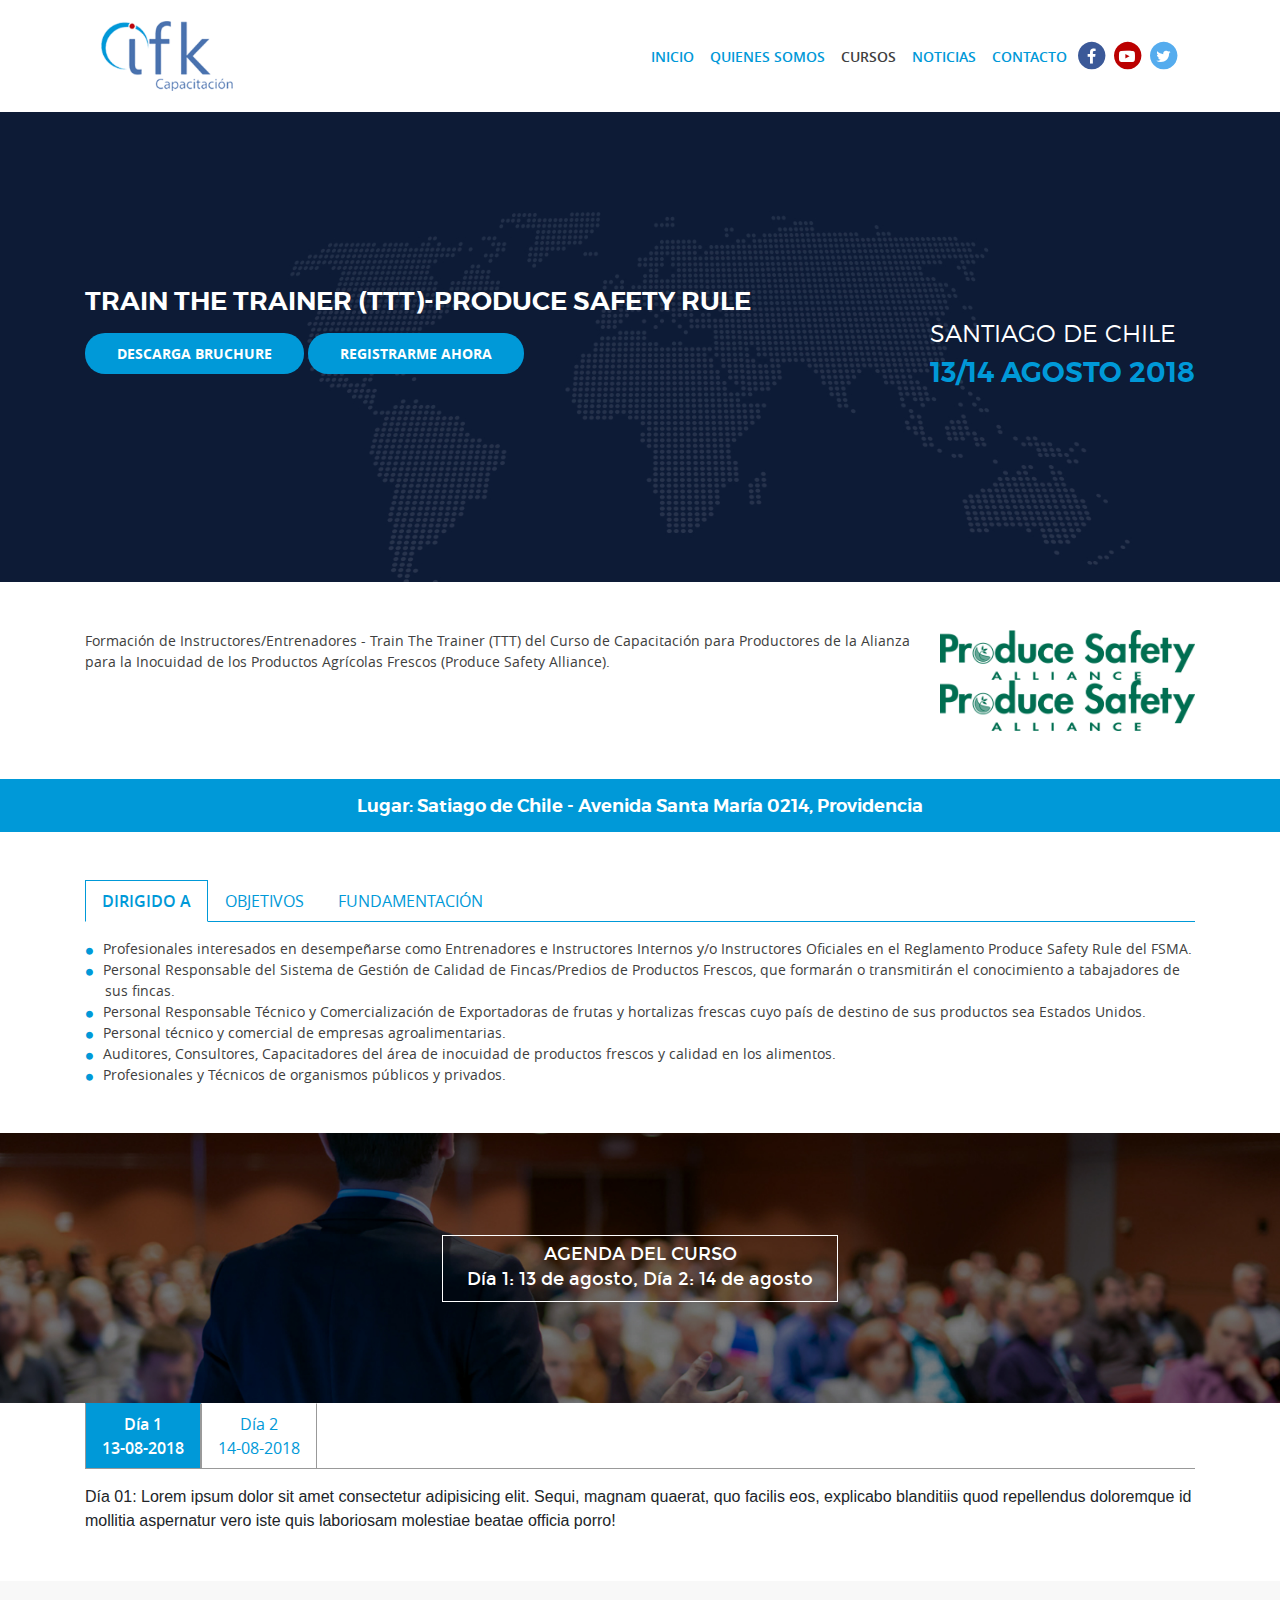
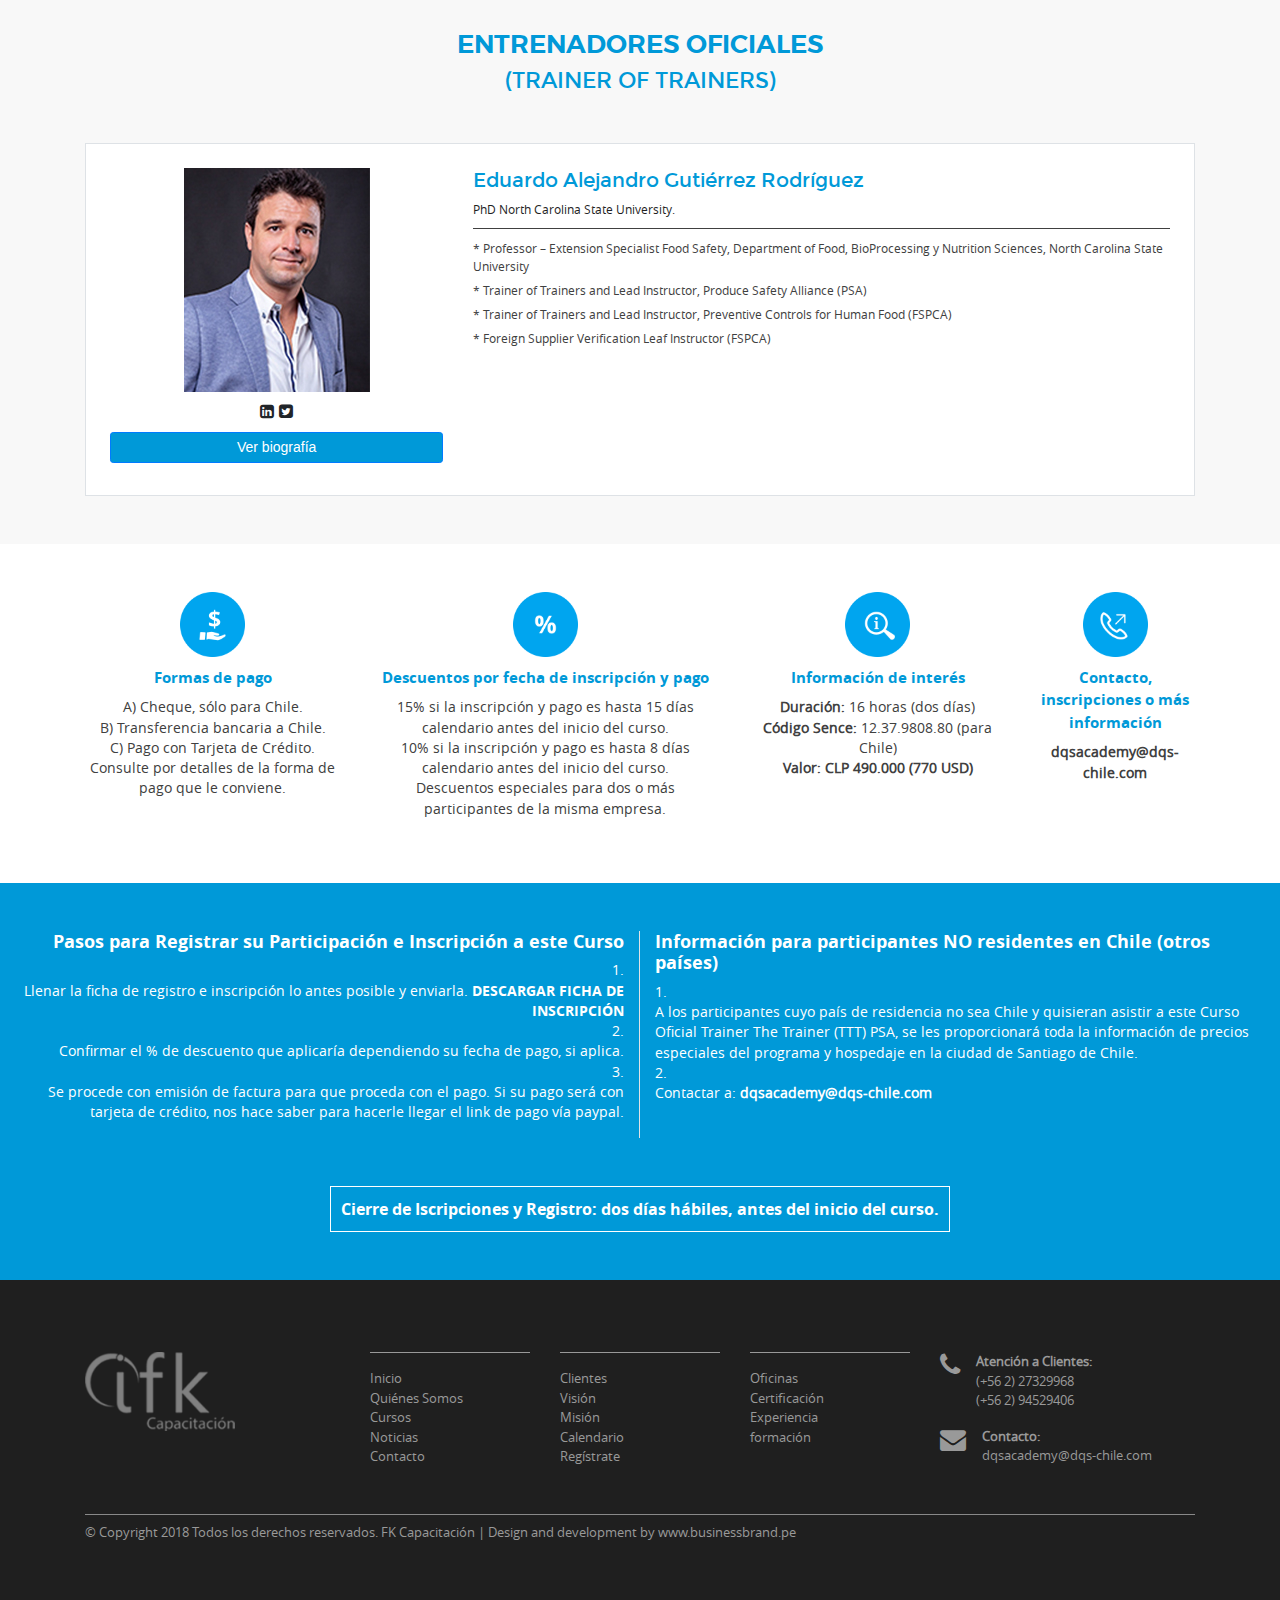
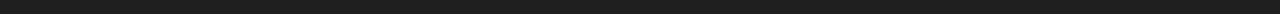
<file: curso.html>
<!DOCTYPE html>
<html lang="es">
<head>
    <!-- Required meta tags -->
    <meta charset="utf-8">
    <meta name="viewport" content="width=device-width, initial-scale=1, shrink-to-fit=no">
    <meta http-equiv="X-UA-Compatible" content="ie=edge">

    <!-- Bootstrap CSS -->
    <link rel="stylesheet" href="assets/bootstrap4.1.3/css/bootstrap.min.css" >
    <!-- Light Slider-->
    <link rel="stylesheet" href="assets/lightslider/css/lightslider.min.css" >
    <!-- Font Awesome CSS -->
    <link rel="stylesheet" href="assets/font-awesome-4.7.0/css/font-awesome.min.css">
    <!-- Animate CSS -->
    <link rel="stylesheet"href="assets/animate/animate.min.css" >
    <!-- Hover CSS -->
    <link rel="stylesheet" href="assets/hover/hover-min.css" >
    <!-- AOS CSS -->
    <!-- <link rel="stylesheet" href="assets/aos/aos.css" > -->
    <!-- VectorMap -->
    <link rel="stylesheet" href="assets/jquery-jvectormap-2.0.3/jquery-jvectormap-2.0.3.css" >
    <!-- Custom CSS -->
    <link rel="stylesheet" href="css/main.css">

    <title>Quiénes Somos | IFK Capacitación</title>

</head>
<body>
    <!-- Header -->
    <header class="header pt-2 pb-2">
        <!-- Menu -->
        <div class="main-menu container">
            <nav class="navbar navbar-expand-lg animated fadeInUp">
                <a class="navbar-brand" href="#">
                    <img src="images/ifk_logo_menu.png" height="70" alt="">
                </a>
                <button class="navbar-toggler" type="button" data-toggle="collapse" data-target="#main-menu" aria-controls="main-menu" aria-expanded="false" aria-label="Toggle navigation">
                    <span class="navbar-toggler-icon"></span>
                </button>
                
                <div class="collapse navbar-collapse" id="main-menu">
                    <ul class="navbar-nav ml-auto">
                        <li class="nav-item">
                            <a class="nav-link" href="index.html">INICIO</a>
                        </li>
                        <li class="nav-item">
                            <a class="nav-link" href="quienes-somos.html">QUIENES SOMOS</a>
                        </li>
                        <li class="nav-item active">
                            <a class="nav-link" href="#">CURSOS</a>
                        </li>
                        <li class="nav-item">
                            <a class="nav-link" href="#">NOTICIAS</a>
                        </li>
                        <li class="nav-item">
                            <a class="nav-link" href="contact.html">CONTACTO</a>
                        </li>
                    </ul>
                    <span class="navbar-text">
                        <a class="social facebook facebook-hover" href="#">
                            <span class="fa-stack hvr-grow">
                                <i class="fa fa-circle fa-stack-2x"></i>
                                <i class="fa fa-facebook fa-stack-1x fa-inverse"></i>
                            </span>
                        </a>
                        <a class="social youtube youtube-hover" href="#">
                            <span class="fa-stack hvr-grow">
                                <i class="fa fa-circle fa-stack-2x"></i>
                                <i class="fa fa-youtube-play fa-stack-1x fa-inverse"></i>
                            </span>
                        </a>
                        <a class="social twitter twitter-hover" href="#">
                            <span class="fa-stack hvr-grow">
                                <i class="fa fa-circle fa-stack-2x"></i>
                                <i class="fa fa-twitter fa-stack-1x fa-inverse"></i>
                            </span>
                        </a>
                    </span>
                </div>
            </nav>
        </div> <!-- Menu -->
    </header><!-- Header -->

    <!-- Main -->
    <main class="main">
        <!-- Content Header  -->
        <section class="content-header">
            <div class="header-landing-course" style="background: url('images/ifk_bg_landing_course.jpg') center center no-repeat; background-size: cover; height: 470px">
                <div class="container h-100 d-flex flex-lg-row align-items-lg-center justify-content-lg-between  flex-column justify-content-center text-white">
                    <div class="mb-4">
                        <h1 class="title mb-3 text-uppercase animated fadeInLeft">TRAIN THE TRAINER (TTT)-PRODUCE SAFETY RULE</h1>
                        <div class="button">
                            <a href="#" class="text-uppercase animated fadeInUp delay-1s">Descarga Bruchure</a>
                            <a href="#" class="text-uppercase animated fadeInUp delay-2s">Registrarme Ahora</a>
                        </div>
                    </div>
                    <div class="mt-4 text-uppercase">
                        <h4 class="city animated fadeInRight delay-3s">Santiago de Chile</h4>
                        <h3 class="date animated fadeInRight delay-4s">13/14 Agosto 2018</h3>
                    </div>
                    
                </div>
            </div>
        </section><!-- Content Header  -->
        
        <!-- Content-->
        <section class="content">
            <div class="page-course">
                <div class="container py-5">
                    <div class="row">
                        <div class="col-12 col-md-9">
                            <p class="summary">Formación de Instructores/Entrenadores - Train The Trainer (TTT) del Curso de Capacitación para Productores de la Alianza para la Inocuidad de los Productos Agrícolas Frescos (Produce Safety Alliance).</p>
                        </div>
                        <div class="col-12 col-md-3">
                            <div id="slider-logo-course" class="your-class">
                                <div>
                                    <a href="#" class="d-block text-center" target="_blank">
                                        <img src="images/ifk_logo_course_01.jpg" alt="" class="img-fluid">
                                    </a>
                                </div>
                                <div>
                                    <a href="#" class="d-block text-center" target="_blank">
                                        <img src="images/ifk_logo_course_01.jpg" alt="" class="img-fluid">
                                    </a>
                                </div>
                            </div>
                        </div>

                    </div>
                </div>

                <div class="container-fluid bg-primary-ifk text-center py-3 text-white">
                    <h2 class="city">Lugar: Satiago de Chile - Avenida Santa María 0214, Providencia</h2>
                </div>

                <div class="container py-5">
                    <!--Tab Info-->
                    <div id="info-tab" class="info-tab">
                        <ul id="tabInfo" class="nav nav-tabs text-uppercase" role="tablist">
                            <li class="nav-item">
                                <a class="nav-link active" id="public-tab" data-toggle="tab" href="#public" role="tab" aria-controls="public" aria-selected="true">Dirigido a</a>
                            </li>
                            <li class="nav-item">
                                <a class="nav-link" id="objective-tab" data-toggle="tab" href="#objective" role="tab" aria-controls="objective" aria-selected="false">Objetivos</a>
                            </li>
                            <li class="nav-item">
                                <a class="nav-link" id="foundation-tab" data-toggle="tab" href="#foundation" role="tab" aria-controls="foundation" aria-selected="false">Fundamentación</a>
                            </li>
                        </ul>
                        <div class="tab-content" id="tabInfoContent">
                            <div class="tab-pane fade show active" id="public" role="tabpanel" aria-labelledby="public-tab">
                                <ul>
                                    <li>Profesionales interesados en desempeñarse como Entrenadores e Instructores Internos y/o Instructores Oficiales en el Reglamento Produce Safety Rule del FSMA.</li>
                                    <li>Personal Responsable del Sistema de Gestión de Calidad de Fincas/Predios de Productos Frescos, que formarán o transmitirán el conocimiento a tabajadores de sus fincas.</li>
                                    <li>Personal Responsable Técnico y Comercialización de Exportadoras de frutas y hortalizas frescas cuyo país de destino de sus productos sea Estados Unidos.</li>
                                    <li>Personal técnico y comercial de empresas agroalimentarias.</li>
                                    <li>Auditores, Consultores, Capacitadores del área de inocuidad de productos frescos y calidad en los alimentos.</li>
                                    <li>Profesionales y Técnicos de organismos públicos y privados.</li>
                                </ul>
                            </div>
                            <div class="tab-pane fade" id="objective" role="tabpanel" aria-labelledby="objective-tab">
                                Lorem ipsum dolor sit amet consectetur adipisicing elit. Voluptates a et quibusdam, obcaecati, nobis nam repudiandae eaque architecto, voluptatibus ex impedit voluptas cum voluptatem labore tenetur quaerat sequi placeat quod!
                            </div>
                            <div class="tab-pane fade" id="foundation" role="tabpanel" aria-labelledby="foundation-tab">
                                <p>La Regla de Seguridad de Productos de FSMA §122.22 (c) requiere que "al menos un supervisor o parte responsable de la granja complete con éxito un entrenamiento de seguridad alimentaria al menos equivalente al recibido bajo el plan de estudios estandarizado reconocido como adecuado por la Administración de Alimentos y Medicamentos"</p>
                                <p>El curso de capacitación de PSA Grower es una manera para que los productores cumplan con este requisito. Los procesos de PSA Trainer y Lead Trainer han sido diseñados para desarrollar entrenadores que entreguen eficaz y consistentemente este plan de estudios para que los productores de frutas y vegetales estén bien informados y preparados para implementar los requisitos de la Norma de seguridad de los productos FSMA. Se espera que los formadores interesados ​​tengan antecedentes diversos y sean competentes en las áreas de contenido clave antes de asistir al Curso de Capacitación para entrenadores de PSA.</p>
                            </div>
    
                        </div>
                    </div><!--Tab Info-->
                </div>

                <!--Agenda del Curso-->
                <div class="diary pb-5">

                    <div class="container-fluid" style="background: url('images/ifk_bg_landing_course_agenda.jpg') center center no-repeat; background-size: cover; height:270px">
                        <div class="h-100 d-flex flex-row align-items-center justify-content-center">
                            <div class="content text-white text-center py-2 px-4">
                                <h1 class="title text-uppercase m-0">Agenda del Curso</h1>
                                <span class="description">Día 1: 13 de agosto, Día 2: 14 de agosto</span>
                            </div>
                        </div>
                    </div>

                    <div class="container">
                        <div class="diary-detail">
                            <!--Tab Diary Detail -->
                            <div id="diary-tab" class="diary-tab">
                                
                                <ul id="tabDiaryDetail" class="nav nav-tabs text-center" role="tablist">
                                    <li class="nav-item">
                                        <a class="nav-link active" id="day-1-tab" data-toggle="tab" href="#day-1" role="tab" aria-controls="day-1" aria-selected="true">Día 1 <br> 13-08-2018</a>
                                    </li>
                                    <li class="nav-item">
                                        <a class="nav-link" id="day-2-tab" data-toggle="tab" href="#day-2" role="tab" aria-controls="day-2" aria-selected="false">Día 2 <br> 14-08-2018</a>
                                    </li>
                                </ul>
                                <div class="tab-content" id="tabInfoContent">
                                    <div class="tab-pane fade show active" id="day-1" role="tabpanel" aria-labelledby="day-1-tab">
                                        Día 01: Lorem ipsum dolor sit amet consectetur adipisicing elit. Sequi, magnam quaerat, quo facilis eos, explicabo blanditiis quod repellendus doloremque id mollitia aspernatur vero iste quis laboriosam molestiae beatae officia porro!
                                    </div>
                                    <div class="tab-pane fade" id="day-2" role="tabpanel" aria-labelledby="day-2-tab">
                                        Día 02: Lorem ipsum dolor sit amet consectetur adipisicing elit. Ipsa perspiciatis dolor vel adipisci mollitia veniam, ullam quos deleniti culpa accusamus eos accusantium repellat aliquam quidem voluptate magni placeat dolorum aliquid?
                                    </div>
            
                                </div>
                            </div><!--Tab Diary Detail -->

                        </div>
                    </div>

                </div><!--Agenda del Curso-->

                <!--Trainers-->
                <div class="trainers py-5 bg-extra-light">

                    <div class="container">
                        <div class="head text-uppercase text-center mb-5">
                            <h1 class="title">Entrenadores Oficiales</h1>
                            <h2 class="description">(TRAINER OF TRAINERS)</h2>
                        </div>

                        <div class="content-trainers">
                            <!--Slider Trainers-->
                            <div id="slider-trainers">
                                <div>
                                    <div class="item p-4 border bg-white">
                                        <div class="row">
                                            
                                            <div class="col-sm-4 col-md-4">
                                                <div class="photo text-center mb-2">
                                                    <img src="images/ifk_trainer_01.jpg" class="img-fluid mb-2" title="" alt="">
                                                    <div class="social mb-2">
                                                        <i class="fa fa-linkedin-square"></i>
                                                        <i class="fa fa-twitter-square"></i>
                                                    </div>
                                                    <a href="#" class="btn btn-primary btn-sm btn-block bg-primary-ifk">Ver biografía</a>
                                                </div>
                                            </div>

                                            <div class="col-sm-8 col-md-8">
                                                <div class="info">
                                                    <h1 class="name">Eduardo Alejandro Gutiérrez Rodríguez</h1>
                                                    <p>PhD North Carolina State University.</p>
                                                    <hr>
                                                    <div class="bio">
                                                        <p>* Professor – Extension Specialist Food Safety, Department of Food, BioProcessing y Nutrition Sciences, North Carolina State University</p>
                                                        <p>* Trainer of Trainers and Lead Instructor, Produce Safety Alliance (PSA)</p>
                                                        <p>* Trainer of Trainers and Lead Instructor, Preventive Controls for Human Food (FSPCA) </p>
                                                        <p>* Foreign Supplier Verification Leaf Instructor (FSPCA)</p>
                                                    </div>
                                                </div>
                                            </div>
                                        </div>
                                    </div>
                                </div>

                            </div><!--Slider Trainers-->
                        </div>

                    </div>

                </div><!--Trainers-->

                <!--Payment-->
                <div class="paymemt py-5">
                    <div class="container">
                        <div class="row">
                            <div class="col-12 col-sm-12 col-md-3">
                                <div class="item text-center">
                                    <img class="icon" src="images/ifk_icon_paymet_method.png" title="" alt="">
                                    <p class="title">Formas de pago</p>
                                    <div class="description">
                                        <p>
                                            A) Cheque, sólo para Chile. <br>
                                            B) Transferencia bancaria a Chile.<br>
                                            C) Pago con Tarjeta de Crédito.<br>
                                            Consulte por detalles de la forma de pago que le conviene.
                                        </p>
                                    </div>
                                </div>
                            </div>

                            <div class="col-12 col-sm-12 col-md-4">
                                <div class="item text-center">
                                    <img class="icon" src="images/ifk_icon_discount.png" title="" alt="">
                                    <p class="title">Descuentos por fecha de inscripción y pago</p>
                                    <div class="description">
                                        <p>
                                            15% si la inscripción y pago es hasta 15 días calendario antes del inicio del curso.<br>
                                            10% si la inscripción y pago es hasta 8 días calendario antes del inicio del curso.<br>
                                            Descuentos especiales para dos o más participantes de la misma empresa.
                                        </p>
                                    </div>
                                </div>
                            </div>
                            
                            <div class="col-12 col-sm-6 col-md-3">
                                <div class="item text-center">
                                    <img class="icon" src="images/ifk_icon_information.png" title="" alt="">
                                    <p class="title">Información de interés</p>
                                    <div class="description">
                                        <p>
                                            <b>Duración:</b> 16 horas (dos días)<br>
                                            <b>Código Sence:</b> 12.37.9808.80 (para Chile)<br>
                                            <b>Valor: CLP 490.000 (770 USD)</b> 
                                        </p>
                                    </div>
                                </div>
                            </div>

                            <div class="col-12 col-sm-6 col-md-2">
                                <div class="item text-center">
                                    <img class="icon" src="images/ifk_icon_contact.png" title="" alt="">
                                    <p class="title">Contacto, inscripciones o más información</p>
                                    <div class="description">
                                        <p>
                                            <b>dqsacademy@dqs-chile.com</b>
                                        </p>
                                    </div>
                                </div>
                            </div>

                        </div>
                    </div>
                </div><!--Payment-->

                <!--Payment-Steps-->
                <div class="paymet-step bg-primary-ifk py-5 text-white">
                    <div class="container-fluid">
                        <div class="row mb-5">

                            <div class="col-12 col-md-6 text-md-right border-right">
                                <h1 class="title">Pasos para Registrar su Participación e Inscripción a este Curso</h1>
                                <div class="description">
                                    <p>
                                        1.<br>
                                        Llenar la ficha de registro e inscripción lo antes posible y enviarla. <a href="#">DESCARGAR FICHA DE INSCRIPCIÓN</a><br>
                                        2.<br>
                                        Confirmar el % de descuento que aplicaría dependiendo su fecha de pago, si aplica.<br>
                                        3.<br>
                                        Se procede con emisión de factura para que proceda con el pago. Si su pago será con tarjeta de crédito, nos hace saber para hacerle llegar el link de pago vía paypal.
                                    </p>
                                </div>
                            </div>

                            <div class="col-12 col-md-6">
                                <h1 class="title">Información para participantes NO residentes en Chile (otros países)</h1>
                                <div class="description">
                                    <p>
                                        1.<br>
                                        A los participantes cuyo país de residencia no sea Chile y quisieran asistir a este Curso Oficial Trainer The Trainer (TTT) PSA, se les proporcionará toda la información de precios especiales del programa y hospedaje en la ciudad de Santiago de Chile.<br>
                                        2.<br>
                                        Contactar a: <b>dqsacademy@dqs-chile.com</b>
                                    </p>
                                </div>
                            </div>

                        </div>

                        <div class="text-center">
                            <span class="close-inscription">Cierre de Iscripciones y Registro: dos días hábiles, antes del inicio del curso.</span>
                        </div>

                    </div>
                </div>

            </div>
        </section> <!-- Content-->

    </main> <!-- Main -->

    <!-- Footer -->
    <footer class="footer bg-gray-dark py-4">
        <div class="container py-5">
            <div class="mb-2">
                <div class="row">
                    <div class="col-md-3 mb-4">
                        <img src="images/ifk_logo_gray_light.png" width="150px">
                    </div>
                    <div class="col-md-2 mb-4">
                        <div class="ifk-border-top pt-3">
                            <ul>
                                <li><a href="#">Inicio</a></li>
                                <li><a href="#">Quiénes Somos</a></li>
                                <li><a href="#">Cursos</a></li>
                                <li><a href="#">Noticias</a></li>
                                <li><a href="#">Contacto</a></li>
                            </ul>
                        </div>
                    </div>
                    <div class="col-md-2 mb-4">
                        <div class="ifk-border-top pt-3">
                            <ul>
                                <li><a href="#">Clientes</a></li>
                                <li><a href="#">Visión</a></li>
                                <li><a href="#">Misión</a></li>
                                <li><a href="#">Calendario</a></li>
                                <li><a href="#">Regístrate</a></li>
                            </ul>
                        </div>
                    </div>
                    <div class="col-md-2 mb-4">
                        <div class="ifk-border-top pt-3">
                            <ul>
                                <li><a href="#">Oficinas</a></li>
                                <li><a href="#">Certificación</a></li>
                                <li><a href="#">Experiencia</a></li>
                                <li><a href="#">formación</a></li>
                            </ul>
                        </div>
                    </div>
                    <div class="col-md-3 mb-4">
                        <div class="row">
                            <address class="col-6 col-md-12">
                                <div class="float-left mr-3">
                                    <i class="fa fa-phone fa-2x"></i>
                                </div>
                                <div class="float-left">
                                    <strong class="phone">Atención a Clientes:</strong><br>
                                    <span>(+56 2) 27329968</span><br>
                                    <span>(+56 2) 94529406</span>
                                </div>
                            </address>
                            <address class="col-6 col-md-12">
                                <div class="float-left mr-3">
                                    <i class="fa fa-envelope fa-2x"></i>
                                </div>
                                <div class="float-left">
                                    <strong>Contacto:</strong><br>
                                    <a href="mailto:dqsacademy@dqs-chile.com">dqsacademy@dqs-chile.com</a>
                                </div>
                            </address>
                        </div>
                    </div>
                </div>
            </div>
            <div class="copyright">
                <hr class="mb-2 mt-0">
                <p class="m-0">© Copyright 2018 Todos los derechos reservados. FK Capacitación | Design and development by <a href="http://www.businessbrand.pe" target="_blank">www.businessbrand.pe</a></p>
            </div>
        </div>
    </footer> <!-- Footer -->
    
    <!-- Optional JavaScript -->
    <!-- jQuery first, then Popper.js, then Bootstrap JS -->
    <script src="js/jquery.min.js"></script>
    <script src="assets/bootstrap4.1.3/js/popper.min.js"></script>
    <script src="assets/bootstrap4.1.3/js/bootstrap.min.js"></script>
    <!-- MatchHeight JS -->
    <script src="assets/jquery-match-height/jquery.matchHeight-min.js"></script>
    <!-- Light Slider JS-->
    <script src="assets/lightslider/js/lightslider.min.js"></script>
    <!-- AOS JS -->
    <!-- <script src="assets/aos/aos.js"></script> -->
    <!-- VectorMap JS-->
    <script src="assets/jquery-jvectormap-2.0.3/jquery-jvectormap-2.0.3.min.js"></script>
    <script src="assets/jquery-jvectormap-2.0.3/jquery-jvectormap-world-mill-en.js"></script>
    <!-- Custom JS -->
    <script src="js/main.js"></script>

</body>
</html>
</file>
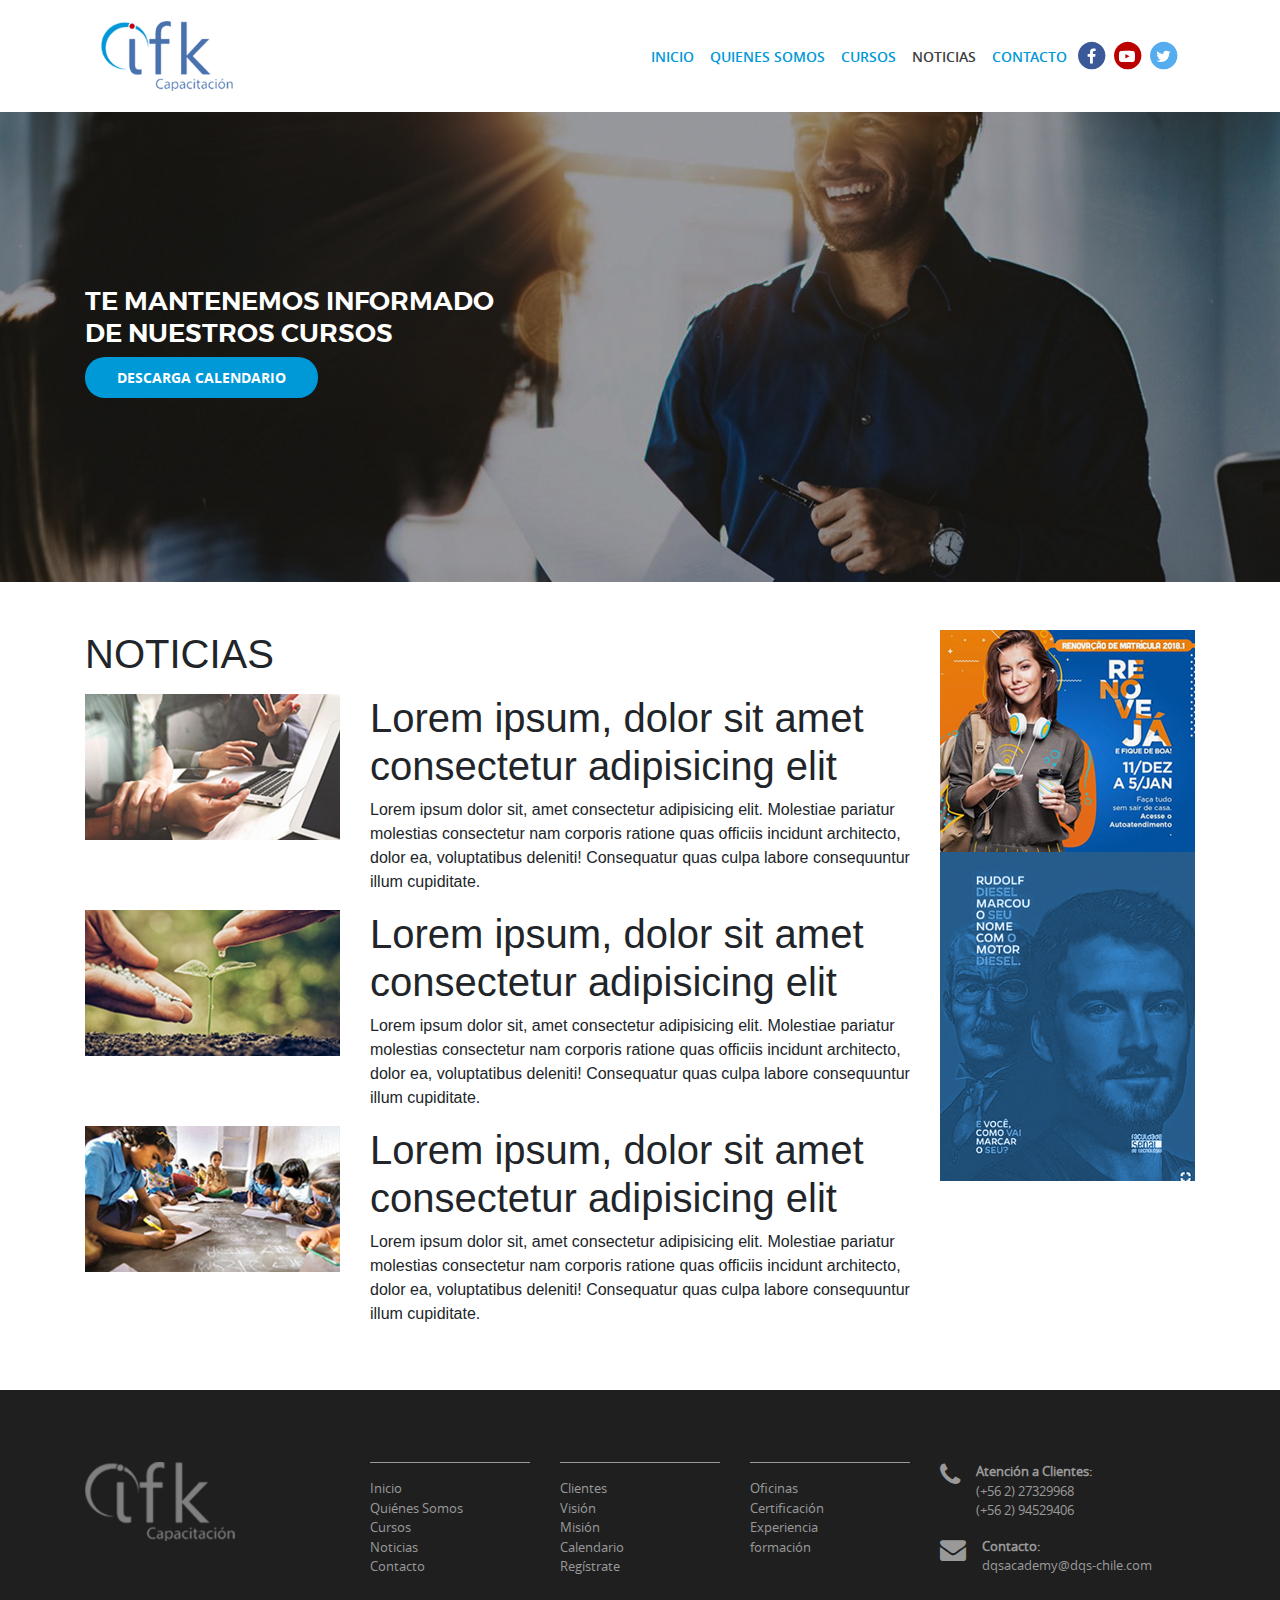
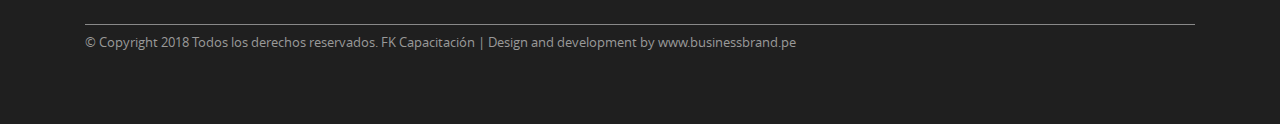
<file: noticias.html>
<!DOCTYPE html>
<html lang="es">
<head>
    <!-- Required meta tags -->
    <meta charset="utf-8">
    <meta name="viewport" content="width=device-width, initial-scale=1, shrink-to-fit=no">
    <meta http-equiv="X-UA-Compatible" content="ie=edge">

    <!-- Bootstrap CSS -->
    <link rel="stylesheet" href="assets/bootstrap4.1.3/css/bootstrap.min.css" >
    <!-- Light Slider-->
    <link rel="stylesheet" href="assets/lightslider/css/lightslider.min.css" >
    <!-- Font Awesome CSS -->
    <link rel="stylesheet" href="assets/font-awesome-4.7.0/css/font-awesome.min.css">
    <!-- Animate CSS -->
    <link rel="stylesheet"href="assets/animate/animate.min.css" >
    <!-- Hover CSS -->
    <link rel="stylesheet" href="assets/hover/hover-min.css" >
    <!-- AOS CSS -->
    <!-- <link rel="stylesheet" href="assets/aos/aos.css" > -->
    <!-- VectorMap -->
    <link rel="stylesheet" href="assets/jquery-jvectormap-2.0.3/jquery-jvectormap-2.0.3.css" >
    <!-- Custom CSS -->
    <link rel="stylesheet" href="css/main.css">

    <title>Noticias | IFK Capacitación</title>

</head>
<body>
    <!-- Header -->
    <header class="header pt-2 pb-2">
        <!-- Menu -->
        <div class="main-menu container">
            <nav class="navbar navbar-expand-lg animated fadeInUp">
                <a class="navbar-brand" href="#">
                    <img src="images/ifk_logo_menu.png" height="70" alt="">
                </a>
                <button class="navbar-toggler" type="button" data-toggle="collapse" data-target="#main-menu" aria-controls="main-menu" aria-expanded="false" aria-label="Toggle navigation">
                    <span class="navbar-toggler-icon"></span>
                </button>
                
                <div class="collapse navbar-collapse" id="main-menu">
                    <ul class="navbar-nav ml-auto">
                        <li class="nav-item">
                            <a class="nav-link" href="index.html">INICIO</a>
                        </li>
                        <li class="nav-item">
                            <a class="nav-link" href="quienes-somos.html">QUIENES SOMOS</a>
                        </li>
                        <li class="nav-item">
                            <a class="nav-link" href="index.html#courses">CURSOS</a>
                        </li>
                        <li class="nav-item active">
                            <a class="nav-link" href="noticias.html">NOTICIAS</a>
                        </li>
                        <li class="nav-item">
                            <a class="nav-link" href="contact.html">CONTACTO</a>
                        </li>
                    </ul>
                    <span class="navbar-text">
                        <a class="social facebook facebook-hover" href="#">
                            <span class="fa-stack hvr-grow">
                                <i class="fa fa-circle fa-stack-2x"></i>
                                <i class="fa fa-facebook fa-stack-1x fa-inverse"></i>
                            </span>
                        </a>
                        <a class="social youtube youtube-hover" href="#">
                            <span class="fa-stack hvr-grow">
                                <i class="fa fa-circle fa-stack-2x"></i>
                                <i class="fa fa-youtube-play fa-stack-1x fa-inverse"></i>
                            </span>
                        </a>
                        <a class="social twitter twitter-hover" href="#">
                            <span class="fa-stack hvr-grow">
                                <i class="fa fa-circle fa-stack-2x"></i>
                                <i class="fa fa-twitter fa-stack-1x fa-inverse"></i>
                            </span>
                        </a>
                    </span>
                </div>
            </nav>
        </div> <!-- Menu -->
    </header><!-- Header -->

    <!-- Main -->
    <main class="main">
        <!-- Content Header  -->
        <section class="content-header">
            <div class="content-header-background" style="background: url('images/ifk_bg_page_news.jpg') center top no-repeat; background-size: cover; height: 470px">
                <div class="container h-100 d-flex flex-column justify-content-center text-white">
                    <h1 class="title text-uppercase animated fadeInLeft">Te mantenemos informado <br> de nuestros cursos</h1>
                    <div class="button animated fadeInUp delay-1s">
                        <a href="#" class="button text-uppercase">Descarga Calendario</a>
                    </div>
                </div>
            </div>
        </section><!-- Content Header  -->

        <!--Content-->
        <section class="content">
            <div class="page-news container py-5">
                <div class="row">
                    <div class="col-12 col-sm-12 col-md-9">
                        <div class="title-page mb-3">
                            <h1 class="text-uppercase">Noticias</h1>
                        </div>

                        <div class="content-page">
                            <div class="item-news">
                                <div class="row">
                                    <div class="col-12 col-sm-12 col-md-4">
                                        <img src="images/ifk_image_news_01.jpg" alt="" title="" class="omg-news img-fluid">
                                    </div>
                                    <div class="col-12 col-sm-12 col-md-8">
                                        <div class="title-news">
                                            <h1>Lorem ipsum, dolor sit amet consectetur adipisicing elit</h1>
                                            <div class="separator-title"><div class="item"></div></div>
                                            <p>Lorem ipsum dolor sit, amet consectetur adipisicing elit. Molestiae pariatur molestias consectetur nam corporis ratione quas officiis incidunt architecto, dolor ea, voluptatibus deleniti! Consequatur quas culpa labore consequuntur illum cupiditate.</p>
                                        </div>
                                    </div>
                                </div>
                            </div>

                            <div class="item-news">
                                <div class="row">
                                    <div class="col-12 col-sm-12 col-md-4">
                                        <img src="images/ifk_image_news_02.jpg" alt="" title="" class="omg-news img-fluid">
                                    </div>
                                    <div class="col-12 col-sm-12 col-md-8">
                                        <div class="title-news">
                                            <h1>Lorem ipsum, dolor sit amet consectetur adipisicing elit</h1>
                                            <div class="separator-title"><div class="item"></div></div>
                                            <p>Lorem ipsum dolor sit, amet consectetur adipisicing elit. Molestiae pariatur molestias consectetur nam corporis ratione quas officiis incidunt architecto, dolor ea, voluptatibus deleniti! Consequatur quas culpa labore consequuntur illum cupiditate.</p>
                                        </div>
                                    </div>
                                </div>
                            </div>

                            <div class="item-news">
                                <div class="row">
                                    <div class="col-12 col-sm-12 col-md-4">
                                        <img src="images/ifk_image_news_03.jpg" alt="" title="" class="omg-news img-fluid">
                                    </div>
                                    <div class="col-12 col-sm-12 col-md-8">
                                        <div class="title-news">
                                            <h1>Lorem ipsum, dolor sit amet consectetur adipisicing elit</h1>
                                            <div class="separator-title"><div class="item"></div></div>
                                            <p>Lorem ipsum dolor sit, amet consectetur adipisicing elit. Molestiae pariatur molestias consectetur nam corporis ratione quas officiis incidunt architecto, dolor ea, voluptatibus deleniti! Consequatur quas culpa labore consequuntur illum cupiditate.</p>
                                        </div>
                                    </div>
                                </div>
                            </div>

                        </div>
                    </div>
                    <div class="col-12 col-sm-12 col-md-3">
                        <div class="content-sidebar">
                            <div class="item-ads">
                                <img src="images/ifk_image_news_ads_01.jpg" title="" alt="" class="img-fluid">
                            </div>
                            <div class="item-ads">
                                <img src="images/ifk_image_news_ads_02.jpg" title="" alt="" class="img-fluid">
                            </div>
                        </div>
                    </div>
                </div>
            </div>
        </section>

    </main> <!-- Main -->

    <!-- Footer -->
    <footer class="footer bg-gray-dark py-4">
        <div class="container py-5">
            <div class="mb-2">
                <div class="row">
                    <div class="col-md-3 mb-4">
                        <img src="images/ifk_logo_gray_light.png" width="150px">
                    </div>
                    <div class="col-md-2 mb-4">
                        <div class="ifk-border-top pt-3">
                            <ul>
                                <li><a href="#">Inicio</a></li>
                                <li><a href="#">Quiénes Somos</a></li>
                                <li><a href="#">Cursos</a></li>
                                <li><a href="#">Noticias</a></li>
                                <li><a href="#">Contacto</a></li>
                            </ul>
                        </div>
                    </div>
                    <div class="col-md-2 mb-4">
                        <div class="ifk-border-top pt-3">
                            <ul>
                                <li><a href="#">Clientes</a></li>
                                <li><a href="#">Visión</a></li>
                                <li><a href="#">Misión</a></li>
                                <li><a href="#">Calendario</a></li>
                                <li><a href="#">Regístrate</a></li>
                            </ul>
                        </div>
                    </div>
                    <div class="col-md-2 mb-4">
                        <div class="ifk-border-top pt-3">
                            <ul>
                                <li><a href="#">Oficinas</a></li>
                                <li><a href="#">Certificación</a></li>
                                <li><a href="#">Experiencia</a></li>
                                <li><a href="#">formación</a></li>
                            </ul>
                        </div>
                    </div>
                    <div class="col-md-3 mb-4">
                        <div class="row">
                            <address class="col-6 col-md-12">
                                <div class="float-left mr-3">
                                    <i class="fa fa-phone fa-2x"></i>
                                </div>
                                <div class="float-left">
                                    <strong class="phone">Atención a Clientes:</strong><br>
                                    <span>(+56 2) 27329968</span><br>
                                    <span>(+56 2) 94529406</span>
                                </div>
                            </address>
                            <address class="col-6 col-md-12">
                                <div class="float-left mr-3">
                                    <i class="fa fa-envelope fa-2x"></i>
                                </div>
                                <div class="float-left">
                                    <strong>Contacto:</strong><br>
                                    <a href="mailto:dqsacademy@dqs-chile.com">dqsacademy@dqs-chile.com</a>
                                </div>
                            </address>
                        </div>
                    </div>
                </div>
            </div>
            <div class="copyright">
                <hr class="mb-2 mt-0">
                <p class="m-0">© Copyright 2018 Todos los derechos reservados. FK Capacitación | Design and development by <a href="http://www.businessbrand.pe" target="_blank">www.businessbrand.pe</a></p>
            </div>
        </div>
    </footer> <!-- Footer -->
    
    <!-- Optional JavaScript -->
    <!-- jQuery first, then Popper.js, then Bootstrap JS -->
    <script src="js/jquery.min.js"></script>
    <script src="assets/bootstrap4.1.3/js/popper.min.js"></script>
    <script src="assets/bootstrap4.1.3/js/bootstrap.min.js"></script>
    <!-- MatchHeight JS -->
    <script src="assets/jquery-match-height/jquery.matchHeight-min.js"></script>
    <!-- Light Slider JS-->
    <script src="assets/lightslider/js/lightslider.min.js"></script>
    <!-- AOS JS -->
    <!-- <script src="assets/aos/aos.js"></script> -->
    <!-- VectorMap JS-->
    <script src="assets/jquery-jvectormap-2.0.3/jquery-jvectormap-2.0.3.min.js"></script>
    <script src="assets/jquery-jvectormap-2.0.3/jquery-jvectormap-world-mill-en.js"></script>
    <!-- Custom JS -->
    <script src="js/main.js"></script>

</body>
</html>
</file>
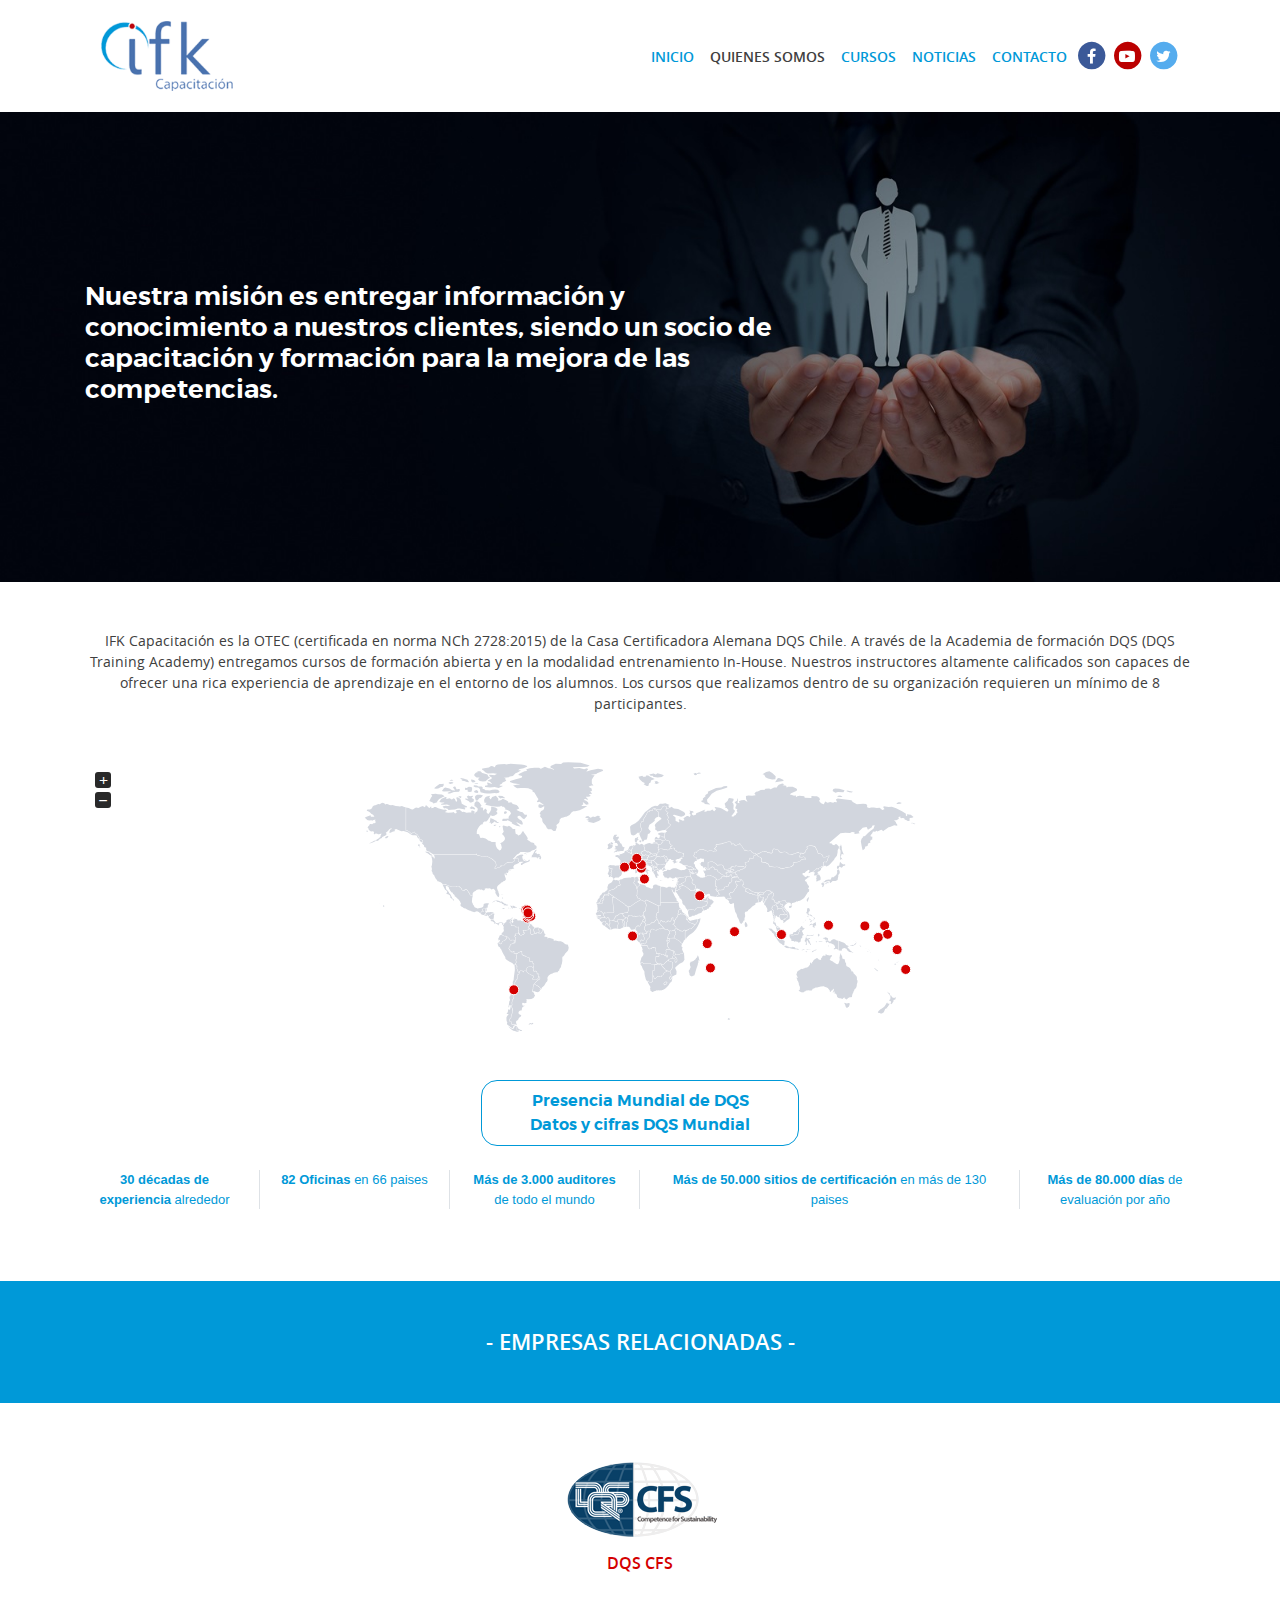
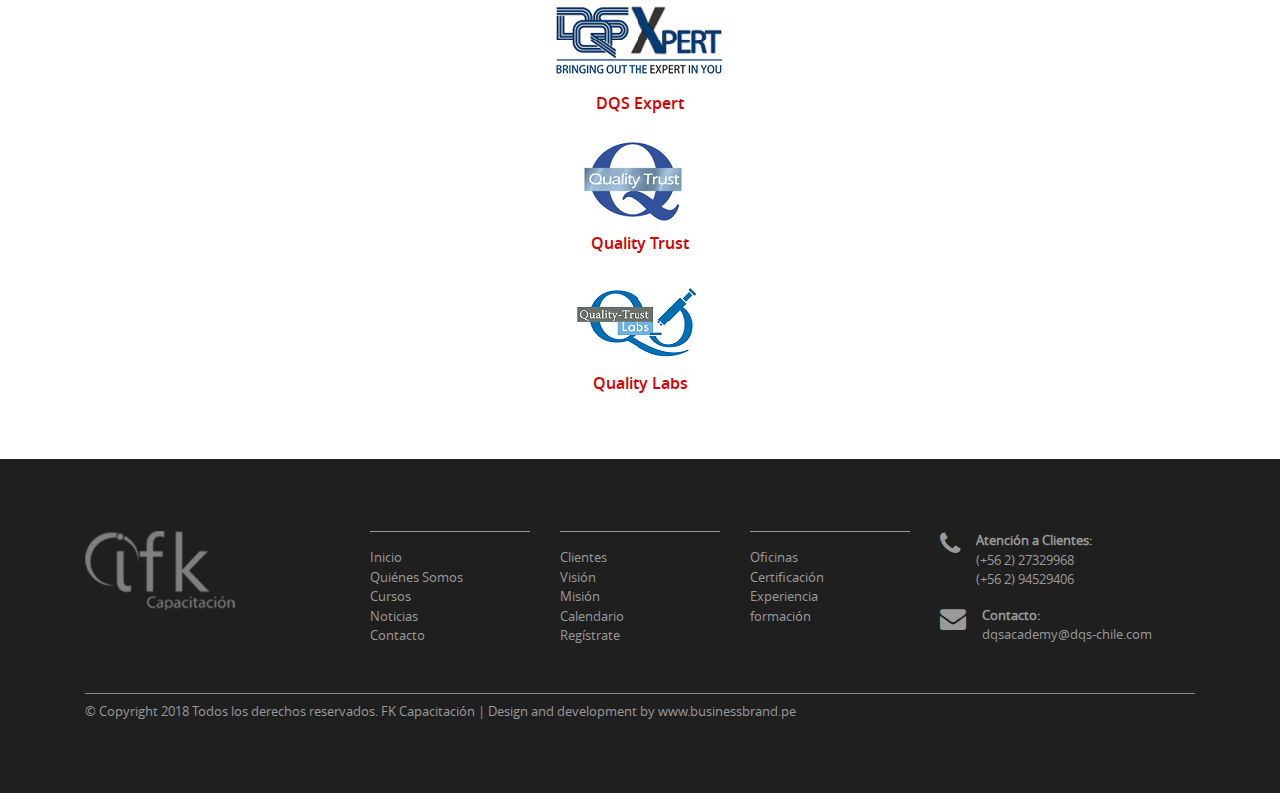
<file: quienes-somos.html>
<!DOCTYPE html>
<html lang="es">
<head>
    <!-- Required meta tags -->
    <meta charset="utf-8">
    <meta name="viewport" content="width=device-width, initial-scale=1, shrink-to-fit=no">
    <meta http-equiv="X-UA-Compatible" content="ie=edge">

    <!-- Bootstrap CSS -->
    <link rel="stylesheet" href="assets/bootstrap4.1.3/css/bootstrap.min.css" >
    <!-- Light Slider-->
    <link rel="stylesheet" href="assets/lightslider/css/lightslider.min.css" >
    <!-- Font Awesome CSS -->
    <link rel="stylesheet" href="assets/font-awesome-4.7.0/css/font-awesome.min.css">
    <!-- Animate CSS -->
    <link rel="stylesheet"href="assets/animate/animate.min.css" >
    <!-- Hover CSS -->
    <link rel="stylesheet" href="assets/hover/hover-min.css" >
    <!-- AOS CSS -->
    <!-- <link rel="stylesheet" href="assets/aos/aos.css" > -->
    <!-- VectorMap -->
    <link rel="stylesheet" href="assets/jquery-jvectormap-2.0.3/jquery-jvectormap-2.0.3.css" >
    <!-- Custom CSS -->
    <link rel="stylesheet" href="css/main.css">

    <title>Quiénes Somos | IFK Capacitación</title>

</head>
<body>
    <!-- Header -->
    <header class="header pt-2 pb-2">
        <!-- Menu -->
        <div class="main-menu container">
            <nav class="navbar navbar-expand-lg animated fadeInUp">
                <a class="navbar-brand" href="#">
                    <img src="images/ifk_logo_menu.png" height="70" alt="">
                </a>
                <button class="navbar-toggler" type="button" data-toggle="collapse" data-target="#main-menu" aria-controls="main-menu" aria-expanded="false" aria-label="Toggle navigation">
                    <span class="navbar-toggler-icon"></span>
                </button>
                
                <div class="collapse navbar-collapse" id="main-menu">
                    <ul class="navbar-nav ml-auto">
                        <li class="nav-item">
                            <a class="nav-link" href="index.html">INICIO</a>
                        </li>
                        <li class="nav-item active">
                            <a class="nav-link" href="quienes-somos.html">QUIENES SOMOS</a>
                        </li>
                        <li class="nav-item">
                            <a class="nav-link" href="#">CURSOS</a>
                        </li>
                        <li class="nav-item">
                            <a class="nav-link" href="#">NOTICIAS</a>
                        </li>
                        <li class="nav-item">
                            <a class="nav-link" href="contact.html">CONTACTO</a>
                        </li>
                    </ul>
                    <span class="navbar-text">
                        <a class="social facebook facebook-hover" href="#">
                            <span class="fa-stack hvr-grow">
                                <i class="fa fa-circle fa-stack-2x"></i>
                                <i class="fa fa-facebook fa-stack-1x fa-inverse"></i>
                            </span>
                        </a>
                        <a class="social youtube youtube-hover" href="#">
                            <span class="fa-stack hvr-grow">
                                <i class="fa fa-circle fa-stack-2x"></i>
                                <i class="fa fa-youtube-play fa-stack-1x fa-inverse"></i>
                            </span>
                        </a>
                        <a class="social twitter twitter-hover" href="#">
                            <span class="fa-stack hvr-grow">
                                <i class="fa fa-circle fa-stack-2x"></i>
                                <i class="fa fa-twitter fa-stack-1x fa-inverse"></i>
                            </span>
                        </a>
                    </span>
                </div>
            </nav>
        </div> <!-- Menu -->
    </header><!-- Header -->

    <!-- Main -->
    <main class="main">
        <!-- Content Header  -->
        <section class="content-header">
            <div class="content-header-background" style="background: url('images/ifk_bg_page_about.jpg') center center no-repeat; background-size: cover; height: 470px">
                <div class="container h-100 d-flex flex-column justify-content-center animated fadeInLeft">
                    <h1 class="title text-white">Nuestra misión es entregar información y conocimiento a  nuestros clientes, siendo un socio de capacitación y formación para la mejora de las competencias.</h1>
                </div>
            </div>
        </section><!-- Content Header  -->
        <section class="content py-5">
            <div class="page-about">
                <div class="container">
                    <p class="description mb-5 text-center">IFK Capacitación es la OTEC (certificada en norma NCh 2728:2015) de la Casa Certificadora Alemana DQS  Chile. A través de la Academia de formación DQS (DQS Training Academy) entregamos cursos de formación abierta y en la modalidad entrenamiento In-House. Nuestros instructores altamente calificados son capaces de ofrecer una rica experiencia de aprendizaje en el entorno de los alumnos. Los cursos que realizamos dentro de su organización requieren un mínimo de 8 participantes.</p>
                    
                    <div id="map" class="map mb-5"></div>
                    
                    <div class="text-center mb-4">
                        <span class="presence py-2 px-5 d-inline-block">Presencia Mundial de DQS <br> Datos y cifras DQS Mundial</span>
                    </div>

                    <div class="data row text-center mb-5">
                        <div class="col-6 col-md-2 border-right mb-4">
                            <span><b>30 décadas de experiencia</b> alrededor</span>
                        </div>
                        <div class="col-6 col-md-2 border-right mb-4">
                            <span><b>82 Oficinas</b> en 66 paises</span>
                        </div>
                        <div class="col-6 col-md-2 border-right mb-4">
                            <span><b>Más de 3.000 auditores</b> de todo el mundo</span>
                        </div>
                        <div class="col-6 col-md-4 border-right mb-4">
                            <span><b>Más de 50.000 sitios de certificación</b> en más de 130 paises</span>
                        </div>
                        <div class="col-12 col-md-2 mb-4">
                            <span><b>Más de 80.000 días</b> de evaluación por año</span>
                        </div>
                        
                    </div>
                </div>

                <div class="business-related">
                    <div class="bg-primary-ifk py-5 text-white text-center">
                        <h1 class="text-uppercase m-0">Empresas Relacionadas</h1>
                    </div>
                    <div class="container pt-5">
                        <div id="slider-business-related" class="your-class">
                            <div>
                                <a href="#" class="d-block text-center" target="_blank">
                                    <img src="images/ifk_business_01.png" alt="" class="img-fluid">
                                    <p>DQS CFS</p>
                                </a>
                            </div>
                            <div>
                                <a href="#" class="d-block text-center" target="_blank">
                                    <img src="images/ifk_business_02.png" alt="" class="img-fluid">
                                    <p>DQS Expert</p>
                                </a>
                            </div>
                            <div>
                                <a href="#" class="d-block text-center" target="_blank">
                                    <img src="images/ifk_business_03.png" alt="" class="img-fluid">
                                    <p>Quality Trust</p>
                                </a>
                            </div>
                            <div>
                                <a href="#" class="d-block text-center" target="_blank">
                                    <img src="images/ifk_business_04.png" alt="" class="img-fluid">
                                    <p class="text-center">Quality Labs</p>
                                </a>
                            </div>
                        </div>
                    </div>
                </div>

            </div>
        </section>
    </main> <!-- Main -->

    <!-- Footer -->
    <footer class="footer bg-gray-dark py-4">
        <div class="container py-5">
            <div class="mb-2">
                <div class="row">
                    <div class="col-md-3 mb-4">
                        <img src="images/ifk_logo_gray_light.png" width="150px">
                    </div>
                    <div class="col-md-2 mb-4">
                        <div class="ifk-border-top pt-3">
                            <ul>
                                <li><a href="#">Inicio</a></li>
                                <li><a href="#">Quiénes Somos</a></li>
                                <li><a href="#">Cursos</a></li>
                                <li><a href="#">Noticias</a></li>
                                <li><a href="#">Contacto</a></li>
                            </ul>
                        </div>
                    </div>
                    <div class="col-md-2 mb-4">
                        <div class="ifk-border-top pt-3">
                            <ul>
                                <li><a href="#">Clientes</a></li>
                                <li><a href="#">Visión</a></li>
                                <li><a href="#">Misión</a></li>
                                <li><a href="#">Calendario</a></li>
                                <li><a href="#">Regístrate</a></li>
                            </ul>
                        </div>
                    </div>
                    <div class="col-md-2 mb-4">
                        <div class="ifk-border-top pt-3">
                            <ul>
                                <li><a href="#">Oficinas</a></li>
                                <li><a href="#">Certificación</a></li>
                                <li><a href="#">Experiencia</a></li>
                                <li><a href="#">formación</a></li>
                            </ul>
                        </div>
                    </div>
                    <div class="col-md-3 mb-4">
                        <div class="row">
                            <address class="col-6 col-md-12">
                                <div class="float-left mr-3">
                                    <i class="fa fa-phone fa-2x"></i>
                                </div>
                                <div class="float-left">
                                    <strong class="phone">Atención a Clientes:</strong><br>
                                    <span>(+56 2) 27329968</span><br>
                                    <span>(+56 2) 94529406</span>
                                </div>
                            </address>
                            <address class="col-6 col-md-12">
                                <div class="float-left mr-3">
                                    <i class="fa fa-envelope fa-2x"></i>
                                </div>
                                <div class="float-left">
                                    <strong>Contacto:</strong><br>
                                    <a href="mailto:dqsacademy@dqs-chile.com">dqsacademy@dqs-chile.com</a>
                                </div>
                            </address>
                        </div>
                    </div>
                </div>
            </div>
            <div class="copyright">
                <hr class="mb-2 mt-0">
                <p class="m-0">© Copyright 2018 Todos los derechos reservados. FK Capacitación | Design and development by <a href="http://www.businessbrand.pe" target="_blank">www.businessbrand.pe</a></p>
            </div>
        </div>
    </footer> <!-- Footer -->
    
    <!-- Optional JavaScript -->
    <!-- jQuery first, then Popper.js, then Bootstrap JS -->
    <script src="js/jquery.min.js"></script>
    <script src="assets/bootstrap4.1.3/js/popper.min.js"></script>
    <script src="assets/bootstrap4.1.3/js/bootstrap.min.js"></script>
    <!-- MatchHeight JS -->
    <script src="assets/jquery-match-height/jquery.matchHeight-min.js"></script>
    <!-- Light Slider JS-->
    <script src="assets/lightslider/js/lightslider.min.js"></script>
    <!-- AOS JS -->
    <!-- <script src="assets/aos/aos.js"></script> -->
    <!-- VectorMap JS-->
    <script src="assets/jquery-jvectormap-2.0.3/jquery-jvectormap-2.0.3.min.js"></script>
    <script src="assets/jquery-jvectormap-2.0.3/jquery-jvectormap-world-mill-en.js"></script>
    <!-- Custom JS -->
    <script src="js/main.js"></script>

    <script>
        $(document).ready(function(){
            $('#map').vectorMap({
                //map: 'world_mill',
                normalizeFunction: 'polynomial',
                hoverOpacity     : 0.7,
                hoverColor       : false,
                backgroundColor  : 'transparent',
                regionStyle      : {
                initial      : {
                    fill            : 'rgba(210, 214, 222, 1)',
                    'fill-opacity'  : 1,
                    stroke          : 'none',
                    'stroke-width'  : 0,
                    'stroke-opacity': 1
                },
                hover        : {
                    'fill-opacity': 0.7,
                    cursor        : 'pointer'
                },
                selected     : {
                    fill: 'yellow'
                },
                selectedHover: {}
                },
                markerStyle      : {
                initial: {
                    fill  : '#d40000',
                    stroke: '#fff'
                }
                },
                markers          : [
                { latLng: [41.90, 12.45], name: 'Vatican City' },
                { latLng: [43.73, 7.41], name: 'Monaco' },
                { latLng: [-0.52, 166.93], name: 'Nauru' },
                { latLng: [-8.51, 179.21], name: 'Tuvalu' },
                { latLng: [43.93, 12.46], name: 'San Marino' },
                { latLng: [47.14, 9.52], name: 'Liechtenstein' },
                { latLng: [7.11, 171.06], name: 'Marshall Islands' },
                { latLng: [17.3, -62.73], name: 'Saint Kitts and Nevis' },
                { latLng: [3.2, 73.22], name: 'Maldives' },
                { latLng: [35.88, 14.5], name: 'Malta' },
                { latLng: [12.05, -61.75], name: 'Grenada' },
                { latLng: [13.16, -61.23], name: 'Saint Vincent and the Grenadines' },
                { latLng: [13.16, -59.55], name: 'Barbados' },
                { latLng: [17.11, -61.85], name: 'Antigua and Barbuda' },
                { latLng: [-4.61, 55.45], name: 'Seychelles' },
                { latLng: [7.35, 134.46], name: 'Palau' },
                { latLng: [42.5, 1.51], name: 'Andorra' },
                { latLng: [14.01, -60.98], name: 'Saint Lucia' },
                { latLng: [6.91, 158.18], name: 'Federated States of Micronesia' },
                { latLng: [1.3, 103.8], name: 'Singapore' },
                { latLng: [1.46, 173.03], name: 'Kiribati' },
                { latLng: [-21.13, -175.2], name: 'Tonga' },
                { latLng: [15.3, -61.38], name: 'Dominica' },
                { latLng: [-20.2, 57.5], name: 'Mauritius' },
                { latLng: [26.02, 50.55], name: 'Bahrain' },
                { latLng: [0.33, 6.73], name: 'São Tomé and Príncipe' },
                { latLng: [-33.43,-70.65], name: 'DQS en Chile | Av. Santa María 0214 - Santiago | Contacto: dqsacademy@dqs-chile.com'}
                ]
            });
        });
    </script>

</body>
</html>
</file>
<file: css/main.css>
/*---------------------------------------------------------------------------------------------
        GENERAL VARIABLES
----------------------------------------------------------------------------------------------*/
.bg-primary-ifk {
  background-color: #0099d8; }

.bg-primary-dark-ifk {
  background-color: #017db3; }

.bg-secondary-ifk {
  background-color: #404040; }

.bg-gray-dark {
  background-color: #1F1F1F; }

.bg-gray-light {
  background-color: #999999; }

.bg-extra-light {
  background-color: #F8F8F8; }

.bg-extra-light-dark {
  background-color: #DEE2E6; }

.bg-green {
  background-color: #54BE54; }

.bg-green-light {
  background-color: #9db167; }

.bg-green-dark {
  background-color: #227c55; }

.bg-cian {
  background-color: #3498db; }

.bg-brown {
  background-color: #72604b; }

.bg-brown-light {
  background-color: #927f6d; }

.bg-orange {
  background-color: #e4aa39; }

.bg-purple {
  background-color: #6964a0; }

/*Colores Redes Sociales*/
.facebook {
  color: #3b5998; }

.twitter {
  color: #55acee; }

.google {
  color: #dd4b39; }

.youtube {
  color: #BB0000; }

.instagram {
  color: #125688; }

.linkedin {
  color: #0177B5; }

.facebook-hover:hover {
  color: #3b5998; }

.twitter-hover:hover {
  color: #55acee; }

.google-hover:hover {
  color: #dd4b39; }

.youtube-hover:hover {
  color: #BB0000; }

.instagram-hover:hover {
  color: #125688; }

.linkedin-hover:hover {
  color: #0177B5; }

/*---------------------------------------------------------------------------------------------
        CSS GENERAL
----------------------------------------------------------------------------------------------*/
/*---------------------------------------------------------------------------------------------
        IMPORT FONTS: Open Sans
----------------------------------------------------------------------------------------------*/
@font-face {
  font-family: 'open_sans_bold';
  src: url("../fonts/opensans-bold-webfont.woff2") format("woff2"), url("../fonts/opensans-bold-webfont.woff") format("woff");
  font-weight: normal;
  font-style: normal; }
@font-face {
  font-family: 'open_sans_bold_italic';
  src: url("../fonts/opensans-bolditalic-webfont.woff2") format("woff2"), url("../fonts/opensans-bolditalic-webfont.woff") format("woff");
  font-weight: normal;
  font-style: normal; }
@font-face {
  font-family: 'open_sans_extrabold';
  src: url("../fonts/opensans-extrabold-webfont.woff2") format("woff2"), url("../fonts/opensans-extrabold-webfont.woff") format("woff");
  font-weight: normal;
  font-style: normal; }
@font-face {
  font-family: 'open_sans_extrabold_italic';
  src: url("../fonts/opensans-extrabolditalic-webfont.woff2") format("woff2"), url("../fonts/opensans-extrabolditalic-webfont.woff") format("woff");
  font-weight: normal;
  font-style: normal; }
@font-face {
  font-family: 'open_sans_italic';
  src: url("../fonts/opensans-italic-webfont.woff2") format("woff2"), url("../fonts/opensans-italic-webfont.woff") format("woff");
  font-weight: normal;
  font-style: normal; }
@font-face {
  font-family: 'open_sans_light';
  src: url("../fonts/opensans-light-webfont.woff2") format("woff2"), url("../fonts/opensans-light-webfont.woff") format("woff");
  font-weight: normal;
  font-style: normal; }
@font-face {
  font-family: 'open_sans_light_italic';
  src: url("../fonts/opensans-lightitalic-webfont.woff2") format("woff2"), url("../fonts/opensans-lightitalic-webfont.woff") format("woff");
  font-weight: normal;
  font-style: normal; }
@font-face {
  font-family: 'open_sans_regular';
  src: url("../fonts/opensans-regular-webfont.woff2") format("woff2"), url("../fonts/opensans-regular-webfont.woff") format("woff");
  font-weight: normal;
  font-style: normal; }
@font-face {
  font-family: 'open_sans_semibold';
  src: url("../fonts/opensans-semibold-webfont.woff2") format("woff2"), url("../fonts/opensans-semibold-webfont.woff") format("woff");
  font-weight: normal;
  font-style: normal; }
@font-face {
  font-family: 'open_sans_semibold_italic';
  src: url("../fonts/opensans-semibolditalic-webfont.woff2") format("woff2"), url("../fonts/opensans-semibolditalic-webfont.woff") format("woff");
  font-weight: normal;
  font-style: normal; }
/*---------------------------------------------------------------------------------------------
        IMPORT FONTS: Montserrat
----------------------------------------------------------------------------------------------*/
@font-face {
  font-family: 'montserrat_black';
  src: url("../fonts/montserrat-black-webfont.woff2") format("woff2"), url("../fonts/montserrat-black-webfont.woff") format("woff");
  font-weight: normal;
  font-style: normal; }
@font-face {
  font-family: 'montserrat_bold';
  src: url("../fonts/montserrat-bold-webfont.woff2") format("woff2"), url("../fonts/montserrat-bold-webfont.woff") format("woff");
  font-weight: normal;
  font-style: normal; }
@font-face {
  font-family: 'montserrat_extrabold';
  src: url("../fonts/montserrat-extrabold-webfont.woff2") format("woff2"), url("../fonts/montserrat-extrabold-webfont.woff") format("woff");
  font-weight: normal;
  font-style: normal; }
@font-face {
  font-family: 'montserrat_hairline';
  src: url("../fonts/montserrat-hairline-webfont.woff2") format("woff2"), url("../fonts/montserrat-hairline-webfont.woff") format("woff");
  font-weight: normal;
  font-style: normal; }
@font-face {
  font-family: 'montserrat_light';
  src: url("../fonts/montserrat-light-webfont.woff2") format("woff2"), url("../fonts/montserrat-light-webfont.woff") format("woff");
  font-weight: normal;
  font-style: normal; }
@font-face {
  font-family: 'montserrat_regular';
  src: url("../fonts/montserrat-regular-webfont.woff2") format("woff2"), url("../fonts/montserrat-regular-webfont.woff") format("woff");
  font-weight: normal;
  font-style: normal; }
@font-face {
  font-family: 'montserrat_semibold';
  src: url("../fonts/montserrat-semibold-webfont.woff2") format("woff2"), url("../fonts/montserrat-semibold-webfont.woff") format("woff");
  font-weight: normal;
  font-style: normal; }
@font-face {
  font-family: 'montserrat_ultra_light';
  src: url("../fonts/montserrat-ultralight-webfont.woff2") format("woff2"), url("../fonts/montserrat-ultralight-webfont.woff") format("woff");
  font-weight: normal;
  font-style: normal; }
/*---------------------------------------------------------------------------------------------
        INDEX: MAIN MENU
----------------------------------------------------------------------------------------------*/
.header {
  background: white;
  font-family: 'open_sans_semibold', Arial, Helvetica, sans-serif; }
  .header .main-menu .nav-link {
    color: #0099d8;
    font-size: 0.875rem; }
    .header .main-menu .nav-link:hover {
      color: #404040; }
  .header .main-menu .active > .nav-link {
    color: #404040; }
  .header .main-menu .navbar-toggler {
    border: 1px solid #0099d8; }
    .header .main-menu .navbar-toggler .navbar-toggler-icon {
      background-image: url("data:image/svg+xml;charset=utf8,%3Csvg viewBox='0 0 32 32' xmlns='http://www.w3.org/2000/svg'%3E%3Cpath stroke='rgba(0,153,216, 1)' stroke-width='2' stroke-linecap='round' stroke-miterlimit='10' d='M4 8h24M4 16h24M4 24h24'/%3E%3C/svg%3E"); }
  .header .main-menu .navbar-text .social {
    text-decoration: none; }

/*---------------------------------------------------------------------------------------------
        INDEX: SLIDER
----------------------------------------------------------------------------------------------*/
.slider .carousel-caption {
  bottom: 5rem; }
  .slider .carousel-caption .title-slider {
    font-size: 1.875rem;
    max-width: 25rem;
    font-family: "montserrat_semibold", Arial, Helvetica, sans-serif; }
  .slider .carousel-caption .btn-slider {
    font-size: 0.875rem;
    background-color: #0099d8;
    padding: 0.625rem 2rem;
    border: 0;
    border-radius: 1.25rem;
    font-family: "open_sans_bold", Arial, Helvetica, sans-serif; }
    .slider .carousel-caption .btn-slider:hover {
      background-color: #017db3;
      border-color: #017db3; }

/*---------------------------------------------------------------------------------------------
        INDEX: CATEGORIES
----------------------------------------------------------------------------------------------*/
.title-section {
  background: url("../images/ifk_line_separator.png") center bottom no-repeat;
  font-family: "montserrat_regular", Arial, Helvetica, sans-serif;
  font-size: 1.875rem;
  color: #404040; }

.description-section {
  font-family: "open_sans_regular", Arial, Helvetica, sans-serif;
  font-size: 0.875rem;
  color: #404040; }

.categories {
  padding: 5rem 0 5rem 0; }
  .categories a {
    text-decoration: none; }
  .categories .item {
    margin-bottom: 1.5rem;
    -webkit-transition-property: color, background-color, border-color, -webkit-box-shadow;
    transition-property: color, background-color, border-color, -webkit-box-shadow;
    transition-property: color, background-color, border-color, box-shadow;
    transition-property: color, background-color, border-color, box-shadow, -webkit-box-shadow;
    -webkit-transition-duration: 0.15s, 0.15s, 0.15s, 0.15s;
            transition-duration: 0.15s, 0.15s, 0.15s, 0.15s;
    -webkit-transition-timing-function: ease-in-out, ease-in-out, ease-in-out, ease-in-out;
            transition-timing-function: ease-in-out, ease-in-out, ease-in-out, ease-in-out;
    -webkit-transition-delay: 0s, 0s, 0s, 0s;
            transition-delay: 0s, 0s, 0s, 0s; }
    .categories .item .item-icon {
      width: 6rem; }
    .categories .item .item-title {
      font-size: 1.25rem;
      font-family: "montserrat_light", Arial, Helvetica, sans-serif; }
    .categories .item .item-description {
      font-size: 0.625rem; }
    .categories .item:hover {
      -webkit-box-shadow: 0 0.5rem 1rem rgba(0, 0, 0, 0.15);
              box-shadow: 0 0.5rem 1rem rgba(0, 0, 0, 0.15);
      background-color: #F8F8F8;
      border: 1px solid #DEE2E6; }
      .categories .item:hover .item-title {
        color: #21497A; }
      .categories .item:hover .item-icon {
        border: 1px solid #DEE2E6;
        border-radius: 50%; }
      .categories .item:hover .item-description {
        color: #404040; }

/*---------------------------------------------------------------------------------------------
        INDEX: CUSTOMERS
----------------------------------------------------------------------------------------------*/
.customers .title-customers {
  font-family: "montserrat_regular", Arial, Helvetica, sans-serif;
  font-size: 1.875rem; }
.customers .description-customers {
  font-family: "open_sans_regular", Arial, Helvetica, sans-serif;
  font-size: 0.875rem; }
.customers .btn-customers {
  font-size: 0.875rem;
  background-color: none;
  padding: 0.625rem 2rem;
  border: 0.125rem solid #fff;
  border-radius: 1.25rem;
  font-family: "open_sans_bold", Arial, Helvetica, sans-serif;
  color: #fff;
  text-decoration: none; }
  .customers .btn-customers:hover {
    background-color: #fff;
    color: #0099d8; }

/*---------------------------------------------------------------------------------------------
        INDEX: FOOTER
----------------------------------------------------------------------------------------------*/
.footer {
  color: #999999;
  font-size: 0.8125rem;
  font-family: "open_sans_regular", Arial, Helvetica, sans-serif; }
  .footer .ifk-border-top {
    border-top: 1px solid #999999; }
  .footer ul {
    margin: 0;
    padding: 0; }
    .footer ul li {
      list-style: none; }
  .footer a {
    color: #999999; }
  .footer .copyright hr {
    background-color: #999999; }
  .footer .copyright a:hover {
    text-decoration: underline; }

/*---------------------------------------------------------------------------------------------
        HEADER-PAGES
----------------------------------------------------------------------------------------------*/
.content-header .title {
  max-width: 43.75rem;
  font-size: 1.625rem;
  font-family: "montserrat_semibold", Arial, Helvetica, sans-serif; }
.content-header .description p {
  max-width: 43.75rem;
  font-family: "open_sans_regular", Arial, Helvetica, sans-serif;
  font-size: 0.875rem; }
.content-header .button a {
  font-size: 0.875rem;
  background-color: #0099d8;
  color: #ffffff;
  padding: 0.625rem 2rem;
  border: 0;
  border-radius: 1.25rem;
  font-family: "open_sans_bold", Arial, Helvetica, sans-serif;
  text-decoration: none;
  display: inline-block;
  margin-bottom: 0.625rem;
  -webkit-transition: color .15s ease-in-out,background-color .15s ease-in-out, border-color .15s ease-in-out,-webkit-box-shadow .15s ease-in-out;
  transition: color .15s ease-in-out,background-color .15s ease-in-out, border-color .15s ease-in-out,-webkit-box-shadow .15s ease-in-out;
  transition: color .15s ease-in-out,background-color .15s ease-in-out, border-color .15s ease-in-out,box-shadow .15s ease-in-out;
  transition: color .15s ease-in-out,background-color .15s ease-in-out, border-color .15s ease-in-out,box-shadow .15s ease-in-out,-webkit-box-shadow .15s ease-in-out;
  -webkit-transition-property: color, background-color, border-color, -webkit-box-shadow;
  transition-property: color, background-color, border-color, -webkit-box-shadow;
  transition-property: color, background-color, border-color, box-shadow;
  transition-property: color, background-color, border-color, box-shadow, -webkit-box-shadow;
  -webkit-transition-duration: 0.15s, 0.15s, 0.15s, 0.15s;
          transition-duration: 0.15s, 0.15s, 0.15s, 0.15s;
  -webkit-transition-timing-function: ease-in-out, ease-in-out, ease-in-out, ease-in-out;
          transition-timing-function: ease-in-out, ease-in-out, ease-in-out, ease-in-out;
  -webkit-transition-delay: 0s, 0s, 0s, 0s;
          transition-delay: 0s, 0s, 0s, 0s; }
  .content-header .button a:hover {
    background-color: #017db3;
    border-color: #017db3; }
.content-header .city {
  font-family: "montserrat_light", Arial, Helvetica, sans-serif; }
.content-header .date {
  font-family: "montserrat_semibold", Arial, Helvetica, sans-serif;
  color: #0099d8; }

/*---------------------------------------------------------------------------------------------
        ABOUT PAGE
----------------------------------------------------------------------------------------------*/
.page-about {
  font-family: "open_sans_regular", Arial, Helvetica, sans-serif; }
  .page-about .description {
    font-size: 0.875rem;
    color: #404040; }
  .page-about .map {
    height: 270px; }
  .page-about .presence {
    font-family: "montserrat_semibold", Arial, Helvetica, sans-serif;
    color: #0099d8;
    border-radius: 1rem;
    border: 0.0625rem solid #0099d8; }
  .page-about .data {
    color: #0099d8;
    font-size: 0.8125rem;
    font-family: "open_sans_regulas", Arial, Helvetica, sans-serif; }
  .page-about .business-related {
    font-family: "open_sans_semibold", Arial, Helvetica, sans-serif; }
    .page-about .business-related h1 {
      font-size: 1.375rem; }
      .page-about .business-related h1::before, .page-about .business-related h1::after {
        content: " - "; }
    .page-about .business-related a {
      color: #d40000; }

/*---------------------------------------------------------------------------------------------
        CATEGORY PAGE
----------------------------------------------------------------------------------------------*/
.page-category .sub-title {
  background-color: #0099d8;
  text-align: center;
  -webkit-transition: color .15s ease-in-out,background-color .15s ease-in-out, border-color .15s ease-in-out,-webkit-box-shadow .15s ease-in-out;
  transition: color .15s ease-in-out,background-color .15s ease-in-out, border-color .15s ease-in-out,-webkit-box-shadow .15s ease-in-out;
  transition: color .15s ease-in-out,background-color .15s ease-in-out, border-color .15s ease-in-out,box-shadow .15s ease-in-out;
  transition: color .15s ease-in-out,background-color .15s ease-in-out, border-color .15s ease-in-out,box-shadow .15s ease-in-out,-webkit-box-shadow .15s ease-in-out;
  -webkit-transition-property: color, background-color, border-color, -webkit-box-shadow;
  transition-property: color, background-color, border-color, -webkit-box-shadow;
  transition-property: color, background-color, border-color, box-shadow;
  transition-property: color, background-color, border-color, box-shadow, -webkit-box-shadow;
  -webkit-transition-duration: 0.15s, 0.15s, 0.15s, 0.15s;
          transition-duration: 0.15s, 0.15s, 0.15s, 0.15s;
  -webkit-transition-timing-function: ease-in-out, ease-in-out, ease-in-out, ease-in-out;
          transition-timing-function: ease-in-out, ease-in-out, ease-in-out, ease-in-out;
  -webkit-transition-delay: 0s, 0s, 0s, 0s;
          transition-delay: 0s, 0s, 0s, 0s; }
  .page-category .sub-title a {
    font-family: "montserrat_semibold";
    color: #ffffff;
    padding: 0.9375rem;
    text-decoration: none; }
  .page-category .sub-title:hover {
    background-color: #017db3; }
.page-category a {
  text-decoration: none; }
.page-category .item {
  background-color: #21497A;
  margin-bottom: 1.5rem;
  -webkit-transition-property: color, background-color, border-color, -webkit-box-shadow;
  transition-property: color, background-color, border-color, -webkit-box-shadow;
  transition-property: color, background-color, border-color, box-shadow;
  transition-property: color, background-color, border-color, box-shadow, -webkit-box-shadow;
  -webkit-transition-duration: 0.15s, 0.15s, 0.15s, 0.15s;
          transition-duration: 0.15s, 0.15s, 0.15s, 0.15s;
  -webkit-transition-timing-function: ease-in-out, ease-in-out, ease-in-out, ease-in-out;
          transition-timing-function: ease-in-out, ease-in-out, ease-in-out, ease-in-out;
  -webkit-transition-delay: 0s, 0s, 0s, 0s;
          transition-delay: 0s, 0s, 0s, 0s; }
  .page-category .item .icon {
    color: #6FD8FF; }
  .page-category .item .title {
    font-family: "montserrat_regular", Arial, Helvetica, sans-serif;
    font-size: 1.25rem;
    color: #6FD8FF; }
  .page-category .item .description {
    color: #ffffff;
    font-size: 0.875rem; }
  .page-category .item:hover {
    background-color: #F8F8F8;
    border: 1px solid #DEE2E6;
    -webkit-box-shadow: 0 0.5rem 1rem rgba(0, 0, 0, 0.15);
            box-shadow: 0 0.5rem 1rem rgba(0, 0, 0, 0.15); }
    .page-category .item:hover .icon, .page-category .item:hover .title {
      color: #21497A; }
    .page-category .item:hover .description {
      color: #404040; }

/*---------------------------------------------------------------------------------------------
        LANDING PAGE COURSE
----------------------------------------------------------------------------------------------*/
.page-course .summary {
  font-family: "open_sans_regular", Arial, Helvetica, sans-serif;
  color: #404040;
  font-size: 0.875rem; }
.page-course .city {
  font-family: "montserrat_semibold", Arial, Helvetica, sans-serif;
  font-size: 1.125rem;
  margin: 0; }
.page-course .info-tab .nav-tabs {
  margin-bottom: 1rem;
  border-bottom: 1px solid #0099d8; }
  .page-course .info-tab .nav-tabs .nav-link {
    font-family: "open_sans_regular", Arial, Helvetica, sans-serif;
    color: #0099d8;
    border-radius: 0; }
    .page-course .info-tab .nav-tabs .nav-link.active, .page-course .info-tab .nav-tabs .nav-link:hover {
      border-color: #0099d8 #0099d8 #ffffff;
      font-family: "open_sans_semibold", Arial, Helvetica, sans-serif;
      color: #0099d8; }
.page-course .info-tab .tab-content {
  font-size: 0.875rem;
  font-family: "open_sans_regular";
  color: #404040; }
  .page-course .info-tab .tab-content ul {
    list-style: none;
    padding: 0;
    margin: 0; }
    .page-course .info-tab .tab-content ul li {
      padding-left: 1.25rem;
      text-indent: -1.2rem; }
      .page-course .info-tab .tab-content ul li:before {
        content: "\f111";
        font-family: FontAwesome;
        color: #0099d8;
        margin-right: 0.625rem;
        font-size: 0.5rem; }
.page-course .diary .content {
  border: 1px solid #ffffff; }
  .page-course .diary .content .title,
  .page-course .diary .content .description {
    font-family: "montserrat_regular", Arial, Helvetica, sans-serif;
    font-size: 1.125rem; }
.page-course .diary .nav-tabs {
  margin-bottom: 1rem;
  border-bottom: 1px solid #999999; }
  .page-course .diary .nav-tabs .nav-link {
    font-family: "open_sans_regular", Arial, Helvetica, sans-serif;
    color: #0099d8;
    border-radius: 0;
    border-color: transparent #999999 #999999; }
    .page-course .diary .nav-tabs .nav-link.active, .page-course .diary .nav-tabs .nav-link:hover {
      border-color: transparent #999999 #999999;
      font-family: "open_sans_semibold", Arial, Helvetica, sans-serif;
      color: #ffffff;
      background-color: #0099d8; }
.page-course .trainers .head {
  color: #0099d8; }
  .page-course .trainers .head .title {
    font-family: "montserrat_semibold";
    font-size: 1.625rem; }
  .page-course .trainers .head .description {
    font-family: "montserrat_regular";
    font-size: 1.375rem; }
.page-course .trainers .item .info .name {
  font-family: "montserrat_regular", Arial, Helvetica, sans-serif;
  font-size: 20px;
  color: #0099d8; }
.page-course .trainers .item .info p {
  font-size: 12px;
  font-family: "open_sans_regular", Arial, Helvetica, sans-serif;
  margin-bottom: 6px;
  color: #1F1F1F; }
.page-course .trainers .item .info hr {
  margin-top: 10px;
  margin-bottom: 10px;
  border-color: #404040; }
.page-course .trainers .item .info .bio p {
  color: #404040; }
.page-course .paymemt .item .icon {
  max-width: 4.0625rem;
  margin-bottom: 0.625rem; }
.page-course .paymemt .item .title {
  font-family: "open_sans_bold", Arial, Helvetica, sans-serif;
  font-size: 0.9375rem;
  color: #0099d8;
  margin-bottom: 0.5rem; }
.page-course .paymemt .item .description {
  font-family: "open_sans_regular", Arial, Helvetica, sans-serif;
  font-size: 0.8438rem;
  color: #404040; }
.page-course .paymet-step .title {
  font-family: "open_sans_bold", Arial, Helvetica, sans-serif;
  font-size: 18px; }
.page-course .paymet-step .description {
  font-family: "open_sans_regular", Arial, Helvetica, sans-serif;
  font-size: 0.8438rem; }
  .page-course .paymet-step .description a {
    color: white;
    font-family: "open_sans_bold", Arial, Helvetica, sans-serif; }
.page-course .paymet-step .close-inscription {
  font-family: "open_sans_bold", Arial, Helvetica, sans-serif;
  padding: 10px;
  border: 1px solid #fff;
  display: inline-block; }

/*---------------------------------------------------------------------------------------------
        PAGE: CONTACT
----------------------------------------------------------------------------------------------*/
.page-contact .item {
  background-color: #f8f8f8; }
  .page-contact .item .icon {
    max-height: 28px;
    margin-bottom: 0.9375rem; }
  .page-contact .item .title {
    font-family: "open_sans_bold", Arial, Helvetica, sans-serif;
    font-size: 0.875rem;
    color: #0099d8; }
  .page-contact .item .description {
    font-family: "open_sans_regular", Arial, Helvetica, sans-serif;
    font-size: 0.875rem;
    color: #404040;
    margin: 0; }

/*# sourceMappingURL=main.css.map */
</file>
<file: assets/lightslider/css/lightslider.min.css>
/*! lightslider - v1.1.3 - 2015-04-14
* https://github.com/sachinchoolur/lightslider
* Copyright (c) 2015 Sachin N; Licensed MIT */.lSSlideWrapper,.lSSlideWrapper .lSFade{position:relative}.lSSlideWrapper .lSSlide,.lSSlideWrapper.usingCss .lSFade>*{-webkit-transition-timing-function:inherit!important;transition-timing-function:inherit!important;-webkit-transition-duration:inherit!important;transition-duration:inherit!important}.lSSlideOuter,.lSSlideOuter .lSPager.lSGallery{-khtml-user-select:none;-moz-user-select:none;-ms-user-select:none;-webkit-touch-callout:none;-webkit-user-select:none}.lSSlideOuter .lSPager.lSGallery:after,.lSSlideWrapper>.lightSlider:after{clear:both}.lSSlideOuter{overflow:hidden;user-select:none}.lightSlider:after,.lightSlider:before{content:" ";display:table}.lightSlider{overflow:hidden;margin:0}.lSSlideWrapper{max-width:100%;overflow:hidden}.lSSlideWrapper .lSSlide{-webkit-transform:translate(0,0);-ms-transform:translate(0,0);transform:translate(0,0);-webkit-transition:all 1s;-webkit-transition-property:-webkit-transform,height;-moz-transition-property:-moz-transform,height;transition-property:transform,height}.lSSlideWrapper .lSFade>*{position:absolute!important;top:0;left:0;z-index:9;margin-right:0;width:100%}.lSSlideWrapper.usingCss .lSFade>*{opacity:0;-webkit-transition-delay:0s;transition-delay:0s;-webkit-transition-property:opacity;transition-property:opacity}.lSSlideWrapper .lSFade>.active{z-index:10}.lSSlideWrapper.usingCss .lSFade>.active{opacity:1}.lSSlideOuter .lSPager.lSpg{margin:10px 0 0;padding:0;text-align:center}.lSSlideOuter .lSPager.lSpg>li{cursor:pointer;display:inline-block;padding:0 5px}.lSSlideOuter .lSPager.lSpg>li a{background-color:#222;border-radius:30px;display:inline-block;height:8px;overflow:hidden;text-indent:-999em;width:8px;position:relative;z-index:99;-webkit-transition:all .5s linear 0s;transition:all .5s linear 0s}.lSSlideOuter .lSPager.lSpg>li.active a,.lSSlideOuter .lSPager.lSpg>li:hover a{background-color:#428bca}.lSSlideOuter .media{opacity:.8}.lSSlideOuter .media.active{opacity:1}.lSSlideOuter .lSPager.lSGallery{list-style:none;padding-left:0;margin:0;overflow:hidden;transform:translate3d(0,0,0);-moz-transform:translate3d(0,0,0);-ms-transform:translate3d(0,0,0);-webkit-transform:translate3d(0,0,0);-o-transform:translate3d(0,0,0);-webkit-transition-property:-webkit-transform;-moz-transition-property:-moz-transform;user-select:none}.lSSlideOuter .lSPager.lSGallery li{overflow:hidden;-webkit-transition:border-radius .12s linear 0s .35s linear 0s;transition:border-radius .12s linear 0s .35s linear 0s}.lSSlideOuter .lSPager.lSGallery li.active,.lSSlideOuter .lSPager.lSGallery li:hover{border-radius:5px}.lSSlideOuter .lSPager.lSGallery img{display:block;height:auto;max-width:100%}.lSSlideOuter .lSPager.lSGallery:after,.lSSlideOuter .lSPager.lSGallery:before{content:" ";display:table}.lSAction>a{width:32px;display:block;top:50%;height:32px;background-image:url(../img/controls.png);cursor:pointer;position:absolute;z-index:99;margin-top:-16px;opacity:.5;-webkit-transition:opacity .35s linear 0s;transition:opacity .35s linear 0s}.lSAction>a:hover{opacity:1}.lSAction>.lSPrev{background-position:0 0;left:10px}.lSAction>.lSNext{background-position:-32px 0;right:10px}.lSAction>a.disabled{pointer-events:none}.cS-hidden{height:1px;opacity:0;filter:alpha(opacity=0);overflow:hidden}.lSSlideOuter.vertical{position:relative}.lSSlideOuter.vertical.noPager{padding-right:0!important}.lSSlideOuter.vertical .lSGallery{position:absolute!important;right:0;top:0}.lSSlideOuter.vertical .lightSlider>*{width:100%!important;max-width:none!important}.lSSlideOuter.vertical .lSAction>a{left:50%;margin-left:-14px;margin-top:0}.lSSlideOuter.vertical .lSAction>.lSNext{background-position:31px -31px;bottom:10px;top:auto}.lSSlideOuter.vertical .lSAction>.lSPrev{background-position:0 -31px;bottom:auto;top:10px}.lSSlideOuter.lSrtl{direction:rtl}.lSSlideOuter .lSPager,.lSSlideOuter .lightSlider{padding-left:0;list-style:none}.lSSlideOuter.lSrtl .lSPager,.lSSlideOuter.lSrtl .lightSlider{padding-right:0}.lSSlideOuter .lSGallery li,.lSSlideOuter .lightSlider>*{float:left}.lSSlideOuter.lSrtl .lSGallery li,.lSSlideOuter.lSrtl .lightSlider>*{float:right!important}@-webkit-keyframes rightEnd{0%,100%{left:0}50%{left:-15px}}@keyframes rightEnd{0%,100%{left:0}50%{left:-15px}}@-webkit-keyframes topEnd{0%,100%{top:0}50%{top:-15px}}@keyframes topEnd{0%,100%{top:0}50%{top:-15px}}@-webkit-keyframes leftEnd{0%,100%{left:0}50%{left:15px}}@keyframes leftEnd{0%,100%{left:0}50%{left:15px}}@-webkit-keyframes bottomEnd{0%,100%{bottom:0}50%{bottom:-15px}}@keyframes bottomEnd{0%,100%{bottom:0}50%{bottom:-15px}}.lSSlideOuter .rightEnd{-webkit-animation:rightEnd .3s;animation:rightEnd .3s;position:relative}.lSSlideOuter .leftEnd{-webkit-animation:leftEnd .3s;animation:leftEnd .3s;position:relative}.lSSlideOuter.vertical .rightEnd{-webkit-animation:topEnd .3s;animation:topEnd .3s;position:relative}.lSSlideOuter.vertical .leftEnd{-webkit-animation:bottomEnd .3s;animation:bottomEnd .3s;position:relative}.lSSlideOuter.lSrtl .rightEnd{-webkit-animation:leftEnd .3s;animation:leftEnd .3s;position:relative}.lSSlideOuter.lSrtl .leftEnd{-webkit-animation:rightEnd .3s;animation:rightEnd .3s;position:relative}.lightSlider.lsGrab>*{cursor:-webkit-grab;cursor:-moz-grab;cursor:-o-grab;cursor:-ms-grab;cursor:grab}.lightSlider.lsGrabbing>*{cursor:move;cursor:-webkit-grabbing;cursor:-moz-grabbing;cursor:-o-grabbing;cursor:-ms-grabbing;cursor:grabbing}
</file>
